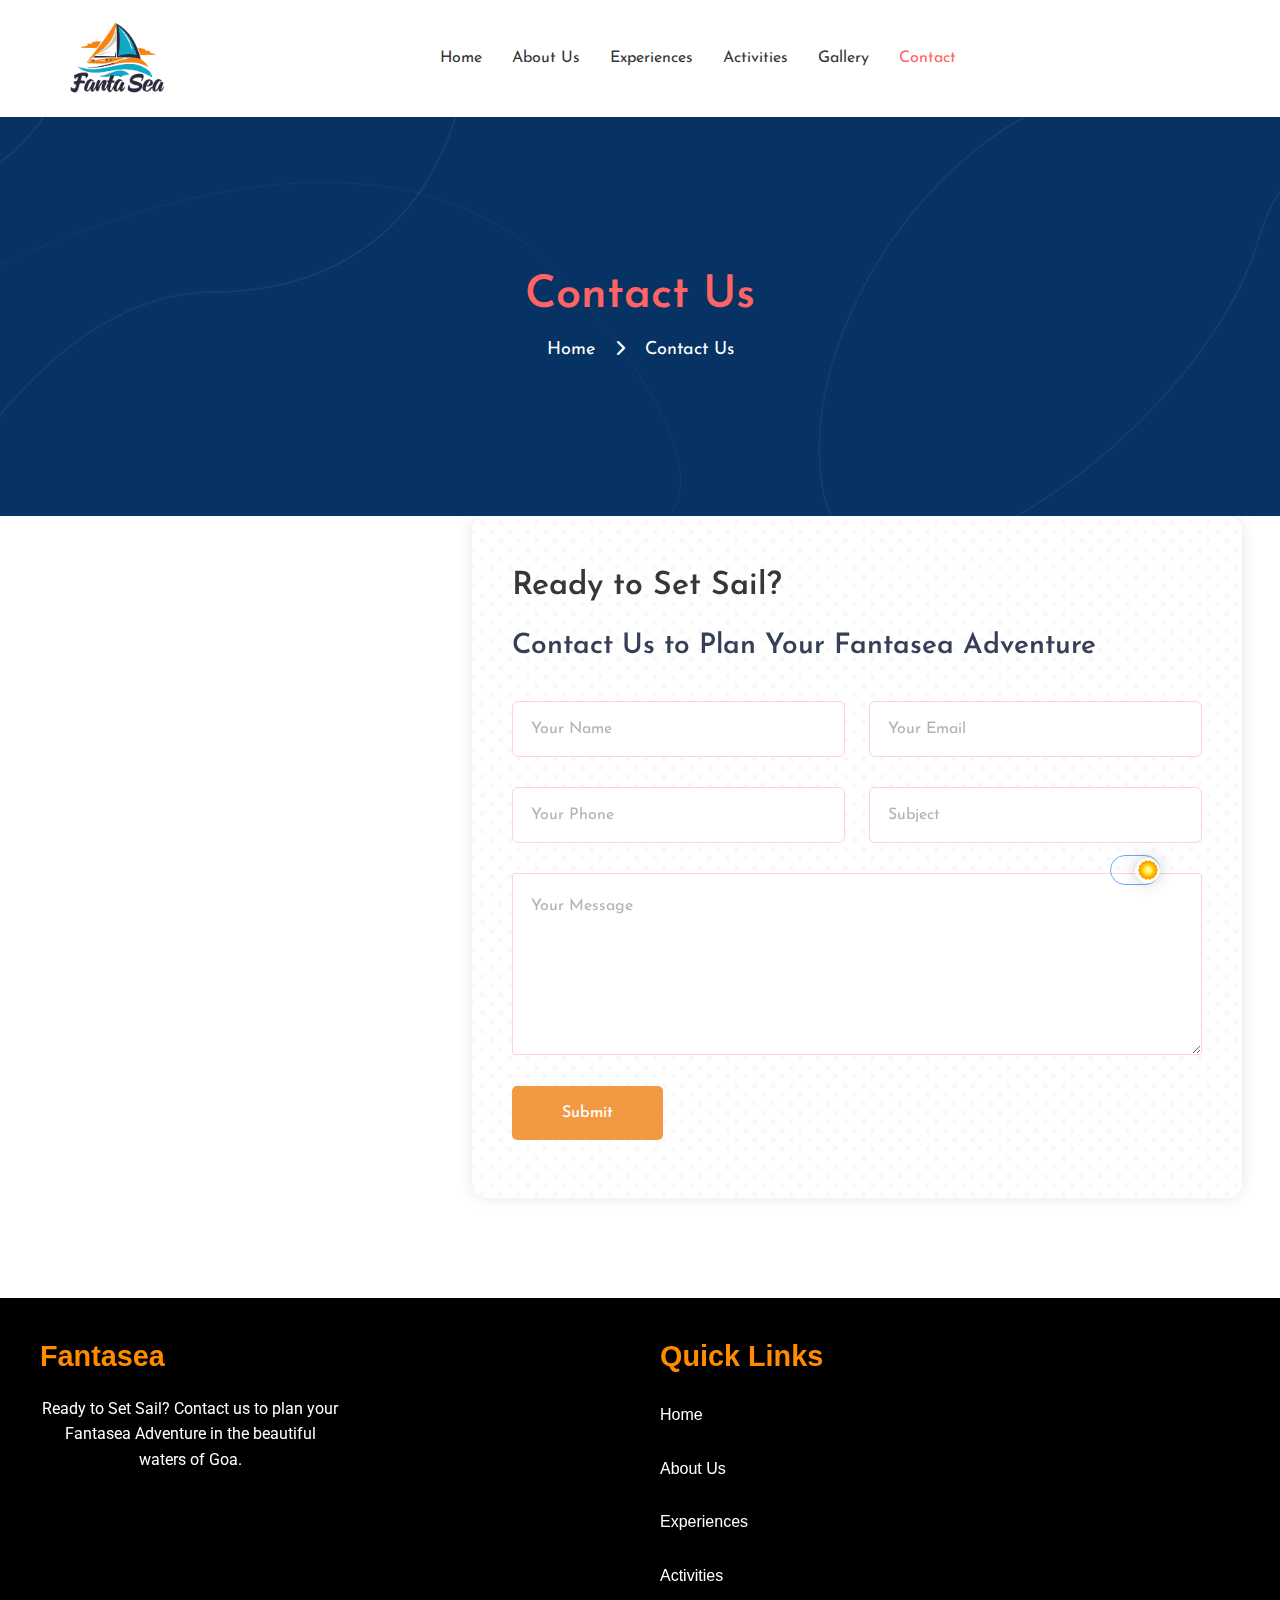
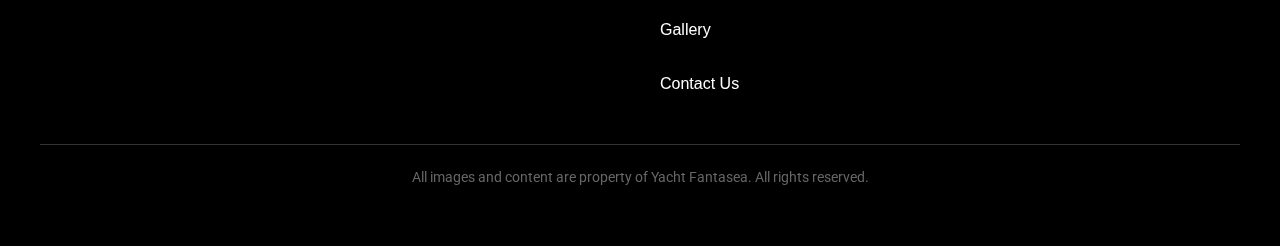
<file: contact.html>
<!DOCTYPE html>
<html lang="zxx">
    
<!-- Mirrored from templates.hibootstrap.com/dobby/default/contact.html by HTTrack Website Copier/3.x [XR&CO'2014], Sat, 11 Jan 2025 04:40:53 GMT -->

<!-- Mirrored from yatchfantasea.netlify.app/contact by HTTrack Website Copier/3.x [XR&CO'2014], Mon, 13 Jan 2025 06:31:07 GMT -->
<!-- Added by HTTrack --><meta http-equiv="content-type" content="text/html;charset=UTF-8" /><!-- /Added by HTTrack -->
<head>
        <!-- Required Meta Tags -->
        <meta charset="UTF-8">
        <meta name="viewport" content="width=device-width, initial-scale=1.0">

        <!-- Bootstrap CSS --> 
       <link rel="stylesheet" href="assets/css/bootstrap.min.css">
       <!-- Owl Carousel CSS -->
       <link rel="stylesheet" href="assets/css/owl.carousel.min.css">
       <link rel="stylesheet" href="assets/css/owl.theme.default.min.css">
        <!-- Magnific Popup CSS -->
       <link rel="stylesheet" href="assets/css/magnific-popup.css">
       <!-- Animate Min CSS -->
       <link rel="stylesheet" href="assets/css/animate.min.css">
       <!-- Flaticon CSS --> 
       <link rel="stylesheet" href="assets/fonts/flaticon.css"> 
       <!-- Nice Select CSS -->
       <link rel="stylesheet" href="assets/css/nice-select.min.css">
       <!-- Font Awesome CSS --> 
       <link rel="stylesheet" href="assets/css/fontawesome.min.css">
       <!-- Meanmenu CSS -->
       <link rel="stylesheet" href="assets/css/meanmenu.css">
       <!-- Style CSS --> 
       <link rel="stylesheet" href="assets/css/style.css">
       <!-- Responsive CSS --> 
       <link rel="stylesheet" href="assets/css/responsive.css">
       <!-- Theme Drak CSS --> 
       <link rel="stylesheet" href="assets/css/theme-dark.css">
        
        <!-- Title -->
        <title>Fantasea</title>
        
        <!-- Favicon -->
        <link rel="icon" type="image/png" href="assets/img/Fantasea%20Logo.png">
    </head>
    <body>
        <!-- Start Preloader -->
        <div class="preloader">
            <div class="preloader-wave"></div>
        </div>
        <!-- End Preloader -->

        <!-- Start Heder Area -->
        <!-- <header class="header-area top-header">
            <div class="container">
                <div class="row align-items-center justify-content-center">
                    <div class="col-lg-8">
                        <div class="header-left">
                            <ul>
                                <li>
                                    <i class="fa-solid fa-clock"></i>
                                    SAT - THU (10:00 AM - 6:00PM)
                                </li>
                                <li>
                                    <i class="fas fa-map-marker-alt"></i>
                                    28/A Street, New York, USA
                                </li>
                                <li>
                                    <a href="tel:+1123456789">
                                        <i class="fas fa-phone-alt"></i>
                                        +1 123 456 789
                                    </a>
                                </li>
                            </ul>
                        </div>
                    </div>

                    <div class="col-lg-4">
                        <div class="social-icon">
                            <ul>
                                <li>
                                    <a href="https://www.facebook.com/login/" target="_blank">
                                        <i class="fab fa-facebook-f"></i>
                                    </a>
                                </li>
                                <li>
                                    <a href="https://twitter.com/i/flow/login" target="_blank">
                                        <i class="fab fa-twitter"></i>
                                    </a>
                                </li>
                                <li>
                                    <a href="https://www.youtube.com/?gl=LK&amp;tab=r1" target="_blank">
                                        <i class="fab fa-youtube"></i>
                                    </a>
                                </li>
                                <li>
                                    <a href="https://www.instagram.com/accounts/login/?hl=en" target="_blank">
                                        <i class="fab fa-instagram"></i>
                                    </a>
                                </li>
                                <li>  
                                     <a href="https://www.google.com/" target="_blank">
                                        <i class="fab fa-google-plus-g"></i>
                                    </a>
                                </li>
                            </ul>
                        </div>
                    </div>
                </div>
            </div>
        </header> -->
        <!-- End Heder Area -->

        <!-- Start Navbar Area -->
        <div class="navbar-area">
            <!-- Menu For Mobile Device -->
            <div class="mobile-nav">
                <a class='logo' href='index.html'>
                    <img src="assets/img/Fantasea%20Logo.png" alt="Logo" style="width: 50px;">
                </a>
            </div>

            <!-- Menu For Desktop Device -->
            <div class="main-nav">
                <div class="container">
                    <nav class="navbar navbar-expand-md navbar-light ">
                        <a class='navbar-brand' href='index.html'>
                            <img src="assets/img/Fantasea%20Logo.png" alt="Logo" style="width: 100px;">
                        </a>
                        <div class="collapse navbar-collapse mean-menu" id="navbarSupportedContent">
                            <ul class="navbar-nav m-auto">
                                <li class="nav-item">
                                    <a class='nav-link' href='index.html'>
                                        Home 
                                        <i></i>
                                    </a>
                                    <!-- <ul class="dropdown-menu">
                                        <li class="nav-item">
                                            <a href="index.html" class="nav-link">
                                                Home One 
                                            </a>
                                        </li>
                                        <li class="nav-item">
                                            <a href="index-two.html" class="nav-link">
                                                Home Two
                                            </a>
                                        </li>
                                    </ul> -->
                                </li>
                                <li class="nav-item">
                                    <a href="index.html" class="nav-link">
                                        About Us
                                        <i></i>
                                    </a>
                                    <!-- <ul class="dropdown-menu">
                                        <li class="nav-item">
                                            <a href="appointments.html" class="nav-link">
                                                Book Appointments
                                            </a>
                                        </li>
                                        <li class="nav-item">
                                            <a href="instructor.html" class="nav-link">
                                                Instructor
                                            </a>
                                        </li>
                                        <li class="nav-item">
                                            <a href="courses.html" class="nav-link">
                                                Courses
                                            </a>
                                        </li>
                                        <li class="nav-item">
                                            <a href="pricing.html" class="nav-link">
                                                Pricing
                                            </a>
                                        </li>
                                        <li class="nav-item">
                                            <a href="testimonials.html" class="nav-link">
                                                Testimonials
                                            </a>
                                        </li>
                                        <li class="nav-item">
                                            <a href="terms-condition.html" class="nav-link">
                                                Terms & Conditions
                                            </a>
                                        </li>
                                        <li class="nav-item">
                                            <a href="privacy-policy.html" class="nav-link">
                                                Privacy Policy
                                            </a>
                                        </li>
                                        <li class="nav-item">
                                            <a href="404.html" class="nav-link">
                                                404 Page
                                            </a>
                                        </li>
                                        <li class="nav-item">
                                            <a href="faq.html" class="nav-link">
                                                FAQ
                                            </a>
                                        </li>
                                        <li class="nav-item">
                                            <a href="login.html" class="nav-link">
                                                Log In
                                            </a>
                                        </li>
                                        <li class="nav-item">
                                            <a href="register.html" class="nav-link">
                                                Register 
                                            </a>
                                        </li>
                                    </ul>
                                </li> -->
                                <li class="nav-item">
                                    <a href='index.html'>
                                        Experiences
                                    </a>
                                </li>
                                <!-- <li class="nav-item">
                                    <a href="#" class="nav-link">
                                        Services 
                                        <i class="fas fa-chevron-right"></i>
                                    </a>
                                    <ul class="dropdown-menu">
                                        <li class="nav-item">
                                            <a href="services.html" class="nav-link">
                                                Services 
                                            </a>
                                        </li>
                                        <li class="nav-item">
                                            <a href="service-details.html" class="nav-link">
                                                Service Details 
                                            </a>
                                        </li>
                                    </ul>
                                </li> -->
                                <li class="nav-item">
                                    <a  href='index.html'>
                                        Activities
                                    </a>
                                </li>
                                <li class="nav-item">
                                    <a href="index.html" class="nav-link">
                                        Gallery
                                        <i></i>
                                    </a>
                                    <!-- <ul class="dropdown-menu">
                                        <li class="nav-item">
                                            <a href="news.html" class="nav-link">
                                                News
                                            </a>
                                        </li>
                                        <li class="nav-item">
                                            <a href="news-details.html" class="nav-link">
                                                News Details 
                                            </a>
                                        </li>
                                    </ul> -->
                                </li>
                                <!-- <li class="nav-item">
                                    <a href="#" class="nav-link">
                                        Shop 
                                        <i class="fas fa-chevron-right"></i>
                                    </a>
                                    <ul class="dropdown-menu">
                                        <li class="nav-item">
                                            <a href="shop.html" class="nav-link">
                                                Shop
                                            </a>
                                        </li>
                                        <li class="nav-item">
                                            <a href="cart.html" class="nav-link">
                                                Cart
                                            </a>
                                        </li>
                                        <li class="nav-item">
                                            <a href="checkout.html" class="nav-link">
                                                Checkout
                                            </a>
                                        </li>
                                        <li class="nav-item">
                                            <a href="shop-details.html" class="nav-link">
                                                Shop Details
                                            </a>
                                        </li>
                                    </ul>
                                </li> -->
                                <li class="nav-item">
                                    <a class='nav-link active' href='contact.html'>
                                        Contact
                                    </a>
                                </li>
                            </ul>

                            <!-- <div class="other-side">
                                <div class="search-area">
                                    <div class="other-option">
                                        <div class="search-item">
                                            <a href="#" class="search-btn">
                                                <i class="flaticon-magnifying-glass"></i>
                                            </a>
                                            <i class="close-btn fas fa-times"></i>
                                            <div class="search-overlay search-popup">
                                                <div class="search-box">
                                                    <form class="search-form">
                                                        <input class="search-input" name="search" placeholder="Search" type="text">
                                                        <button class="search-button" type="submit">
                                                            <i class="flaticon-magnifying-glass"></i>
                                                        </button>
                                                    </form>
                                                </div>
                                            </div>
                                        </div>
                                    </div>
                                </div>
                                <div class="search-text">
                                    Search
                                </div>

                                <div class="cart-area">
                                    <a class="cart-icon" href="cart.html">
                                        <i class="flaticon-shopping-cart"></i>
                                        <p>Cart <span>(2)</span></p>
                                    </a>
                                </div>
                            </div> -->
                        </div>
                    </nav>
                </div>
            </div>
        </div>
        <!-- End Navbar Area -->
        
        <!-- Inner Banner -->
        <div class="inner-banner bg-shape2 bg-color2">
            <div class="d-table">
                <div class="d-table-cell">
                    <div class="conatiner">
                        <div class="inner-title text-center">
                            <h3>Contact Us</h3>
                            <ul>
                                <li>
                                    <a href='index.html'>Home</a>
                                </li>
                                <li>
                                    <i class="fas fa-chevron-right"></i>
                                </li>
                                <li>
                                    Contact Us
                                </li>
                            </ul>
                        </div>
                    </div>
                </div>
            </div>
        </div>
        <!-- Inner Banner End -->
        
        <!-- Contact Area -->
        <!-- <div class="contact-area pt-100 pb-70">
            <div class="container">
                <div class="contact-title text-center mb-50">
                    <h2>
                        Our Institute is Available From 9:00 AM to 10:00 PM (Sunday - Thursday) 
                        and Contact is Available 24/7
                    </h2>
                </div>
                <div class="row justify-content-center">
                    <div class="col-lg-4 col-md-6">
                        <div class="contact-item">
                            <div class="icon-contact text-center"><i class="far fa-clock"></i></div>
                            <h3>Sun - Thu : 9:00 AM - 10:00 PM</h3>
                        </div>
                    </div>
                    <div class="col-lg-4 col-md-6">
                        <div class="contact-item">
                            <div class="icon-contact text-center"><i class="fas fa-map-marker-alt"></i></div>
                            <h3>28/A Street, New York City, USA</h3>
                        </div>
                    </div>
                    <div class="col-lg-4 col-md-6  ">
                        <div class="contact-item text-center">
                            <div class="icon-contact"><i class="flaticon-telephone"></i></div>
                            <h3>
                                <a href="tel:+1123456789">
                                    +1 123 456 789
                                </a>
                            </h3>
                        </div>
                    </div>
                </div>
            </div>
        </div> -->
        <!-- Contact Area End -->
        
        <!-- Contact Form -->
        <div class="contact-form pb-70">
            <div class="container-fluid">
                <div class="row align-items-center justify-content-center">
                    <div class="col-lg-6 p-0">
                        <div class="contact-img">
                            <iframe
                                src="https://www.google.com/maps/embed?pb=!1m18!1m12!1m3!1d3842.2064227970845!2d73.75009487512679!3d15.633992484984164!2m3!1f0!2f0!3f0!3m2!1i1024!2i768!4f13.1!3m3!1m2!1s0x3bbfeb0057baa55f%3A0x4d4f69e4f98f017d!2sFantasea%20Cruises%20Goa%20(Kayaking%2FCruising%2FWaterSports)!5e0!3m2!1sen!2sin!4v1736820923486!5m2!1sen!2sin"
                                width="100%" height="450" style="border:0;" allowfullscreen="" loading="lazy">
                            </iframe>
                        </div>
                    </div>
                    <div class="col-lg-6">
                        <div class="form-area">
                            <div class="form-section">
                                <h2>Ready to Set Sail?</h2>
                                <h3>Contact Us to Plan Your Fantasea Adventure</h3>
                                <br>
                                <form id="contactForm">
                                    <div class="row justify-content-center">
                                        <div class="col-lg-6 col-sm-6">
                                            <div class="form-group">
                                                <input type="text" name="name" id="name" class="form-control" required data-error="Please enter your name" placeholder="Your Name">
                                                <div class="help-block with-errors"></div>
                                            </div>
                                        </div>
            
                                        <div class="col-lg-6 col-sm-6">
                                            <div class="form-group">
                                                <input type="email" name="email" id="email" class="form-control " required data-error="Please enter your email" placeholder="Your Email">
                                                <div class="help-block with-errors"></div>
                                            </div>
                                        </div>

                                        <div class="col-lg-6 col-sm-6">
                                            <div class="form-group">
                                                <input type="text" name="phone_number" id="phone_number" required data-error="Please enter your number" class="form-control" placeholder="Your Phone">
                                                <div class="help-block with-errors"></div>
                                            </div>
                                        </div>
                                        <div class="col-lg-6 col-sm-6">
                                            <div class="form-group">
                                                <input type="text" name="msg_subject" id="msg_subject" class="form-control" required data-error="Please enter your subject" placeholder="Subject">
                                                <div class="help-block with-errors"></div>
                                            </div>
                                        </div>
            
                                        <div class="col-lg-12 col-md-12">
                                            <div class="form-group">
                                                <textarea name="message" class="form-message textarea-hight" id="message" cols="30" rows="5" required data-error="Write your message" placeholder="Your Message"></textarea>
                                                <div class="help-block with-errors"></div>
                                            </div>
                                        </div>
            
                                        <div class="col-lg-12 col-md-12">
                                            <button type="submit" class="default-btn1 btn-two">
                                                Submit
                                            </button>
                                            <div id="msgSubmit" class="h3 text-center hidden"></div>
                                            <div class="clearfix"></div>
                                        </div>
                                    </div>
                                </form>
                            </div>
                        </div>
                    </div>
                </div>
            </div>
        </div>
        <!-- Contact Form End -->
        
        <!-- Footer Area -->
        <footer style="background-color: #000000; color: #fff; padding: 40px 20px; font-family: 'Arial', sans-serif;">
            <div style="max-width: 1200px; margin: 0 auto;">
                <!-- Top Section with Three Columns -->
                <div
                    style="display: grid; grid-template-columns: repeat(auto-fit, minmax(300px, 1fr)); gap: 40px; justify-content: space-between;">
                    <!-- Company Info & Map Section -->
                    <div>
                        <h2 style="color: #ff8c00; font-size: 1.8em; margin-bottom: 20px;">Fantasea</h2>
                        <p style="color: #fff; line-height: 1.6; margin-bottom: 20px; text-align: center; max-width: 300px;">
                            Ready to Set Sail? Contact us to plan your Fantasea Adventure in the beautiful waters of Goa.
                        </p>
                        <!-- Map Container -->
                        <div
                            style="width: 100%; max-width: 300px; height: 200px; border-radius: 8px; overflow: hidden; margin-top: 20px;">
                            <iframe
                                src="https://www.google.com/maps/embed?pb=!1m18!1m12!1m3!1d492485.6324559797!2d73.73711277070035!3d15.347038036549634!2m3!1f0!2f0!3f0!3m2!1i1024!2i768!4f13.1!3m3!1m2!1s0x3bbfba106336b741%3A0xeaf887ff62f34092!2sGoa!5e0!3m2!1sen!2sin!4v1704918000000!5m2!1sen!2sin"
                                width="100%" height="100%" style="border: 0;" allowfullscreen="" loading="lazy">
                            </iframe>
                        </div>
                    </div>
        
                    <!-- Quick Links Section -->
                    <div>
                        <h2 style="color: #ff8c00; font-size: 1.8em; margin-bottom: 20px;">Quick Links</h2>
                        <nav style="display: flex; flex-direction: column; gap: 15px;">
                            <a href="#"
                                style="color: #fff; text-decoration: none; transition: color 0.3s; padding: 5px 0;">Home</a>
                            <a href="#"
                                style="color: #fff; text-decoration: none; transition: color 0.3s; padding: 5px 0;">About Us</a>
                            <a href="#"
                                style="color: #fff; text-decoration: none; transition: color 0.3s; padding: 5px 0;">Experiences</a>
                            <a href="#"
                                style="color: #fff; text-decoration: none; transition: color 0.3s; padding: 5px 0;">Activities</a>
                            <a href="#"
                                style="color: #fff; text-decoration: none; transition: color 0.3s; padding: 5px 0;">Gallery</a>
                            <a href="#"
                                style="color: #fff; text-decoration: none; transition: color 0.3s; padding: 5px 0;">Contact
                                Us</a>
                        </nav>
                    </div>
        
                    <!-- Contact Section -->
                    <!-- <div>
                        <h2 style="color: #ff8c00; font-size: 1.8em; margin-bottom: 20px; text-align: center;">Contact Us</h2>
                        <div style="display: flex; flex-direction: column; gap: 20px; align-items: center;"></div>
                            <a href="tel:+919972102106"
                                style="color: #fff; text-decoration: none; display: flex; align-items: center; gap: 10px;">
                                <span style="color: #ff8c00; width: 24px; display: inline-block;">📞</span>
                                <span>+91 99721 02106</span>
                            </a>
                            <a href="https://wa.me/919972102106"
                                style="color: #fff; text-decoration: none; display: flex; align-items: center; gap: 10px;">
                                <span style="color: #ff8c00; width: 24px; display: inline-block;">💬</span>
                                <span>WhatsApp</span>
                            </a>
                            <a href="mailto:[Insert Email]"
                                style="color: #fff; text-decoration: none; display: flex; align-items: center; gap: 10px;">
                                <span style="color: #ff8c00; width: 24px; display: inline-block;">✉️</span>
                                <span>[Insert Email]</span>
                            </a>
                        </div>
                    </div> -->
                </div>
        
                <!-- Bottom Copyright Section -->
                <div style="border-top: 1px solid #333; margin-top: 40px; padding-top: 20px; text-align: center;">
                    <p style="color: #666; font-size: 0.9em;">All images and content are property of Yacht Fantasea. All rights
                        reserved.</p>
                </div>
            </div>
        </footer>

        
      <!-- Jquery Min JS -->
        <script data-cfasync="false" src="cdn-cgi/scripts/5c5dd728/cloudflare-static/email-decode.min.html"></script><script src="assets/js/jquery.min.js"></script>
        <!-- Bootstrap Bundle Min JS -->
        <script src="assets/js/bootstrap.bundle.min.js"></script>
        <!-- Owl Carousel JS -->
        <script src="assets/js/owl.carousel.min.js"></script>
        <!-- Magnific Popup JS -->
        <script src="assets/js/jquery.magnific-popup.min.js"></script>
        <!-- Meanmenu JS -->
        <script src="assets/js/meanmenu.js"></script>
        <!-- Nice Select JS -->
        <script src="assets/js/jquery.nice-select.min.js"></script>
        <!-- Wow JS -->
        <script src="assets/js/wow.min.js"></script>
        <!-- Ajaxchimp Min JS -->
        <script src="assets/js/jquery.ajaxchimp.min.js"></script>
        <!-- Form Validator Min JS -->
        <script src="assets/js/form-validator.min.js"></script>
        <!-- Contact Form JS -->
        <script src="assets/js/contact-form-script.js"></script>
        <!-- Custom JS -->
        <script src="assets/js/custom.js"></script>
        
    </body>

<!-- Mirrored from templates.hibootstrap.com/dobby/default/contact.html by HTTrack Website Copier/3.x [XR&CO'2014], Sat, 11 Jan 2025 04:40:55 GMT -->

<!-- Mirrored from yatchfantasea.netlify.app/contact by HTTrack Website Copier/3.x [XR&CO'2014], Mon, 13 Jan 2025 06:31:07 GMT -->
</html>
</file>
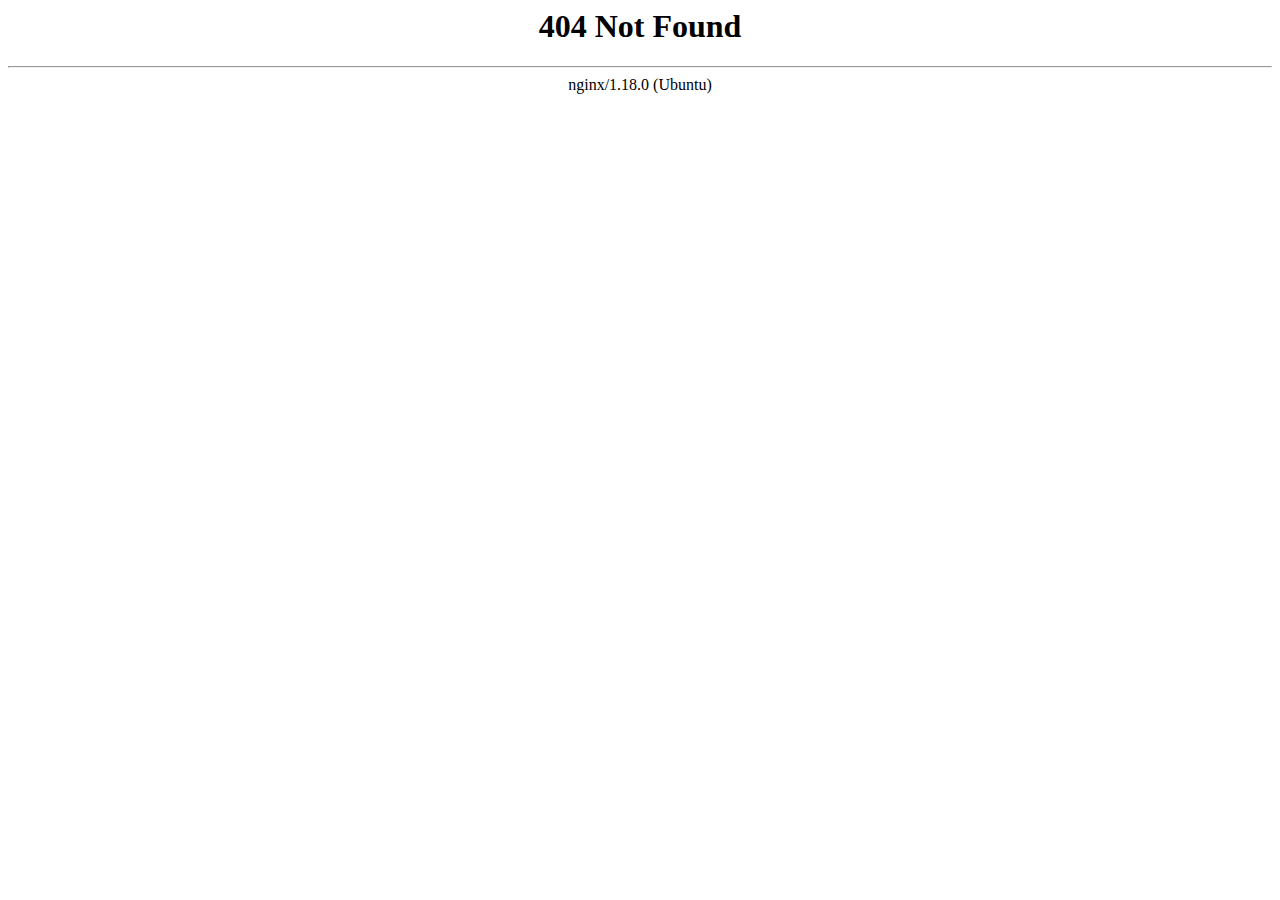
<file: assets/css/owl.video.play.html>
<html>

<!-- Mirrored from yatchfantasea.netlify.app/assets/css/owl.video.play.html by HTTrack Website Copier/3.x [XR&CO'2014], Mon, 13 Jan 2025 06:31:20 GMT -->
<!-- Added by HTTrack --><meta http-equiv="content-type" content="text/html;charset=UTF-8" /><!-- /Added by HTTrack -->
<head><title>404 Not Found</title></head>
<body>
<center><h1>404 Not Found</h1></center>
<hr><center>nginx/1.18.0 (Ubuntu)</center>
</body>

<!-- Mirrored from yatchfantasea.netlify.app/assets/css/owl.video.play.html by HTTrack Website Copier/3.x [XR&CO'2014], Mon, 13 Jan 2025 06:31:20 GMT -->
</html>
</file>
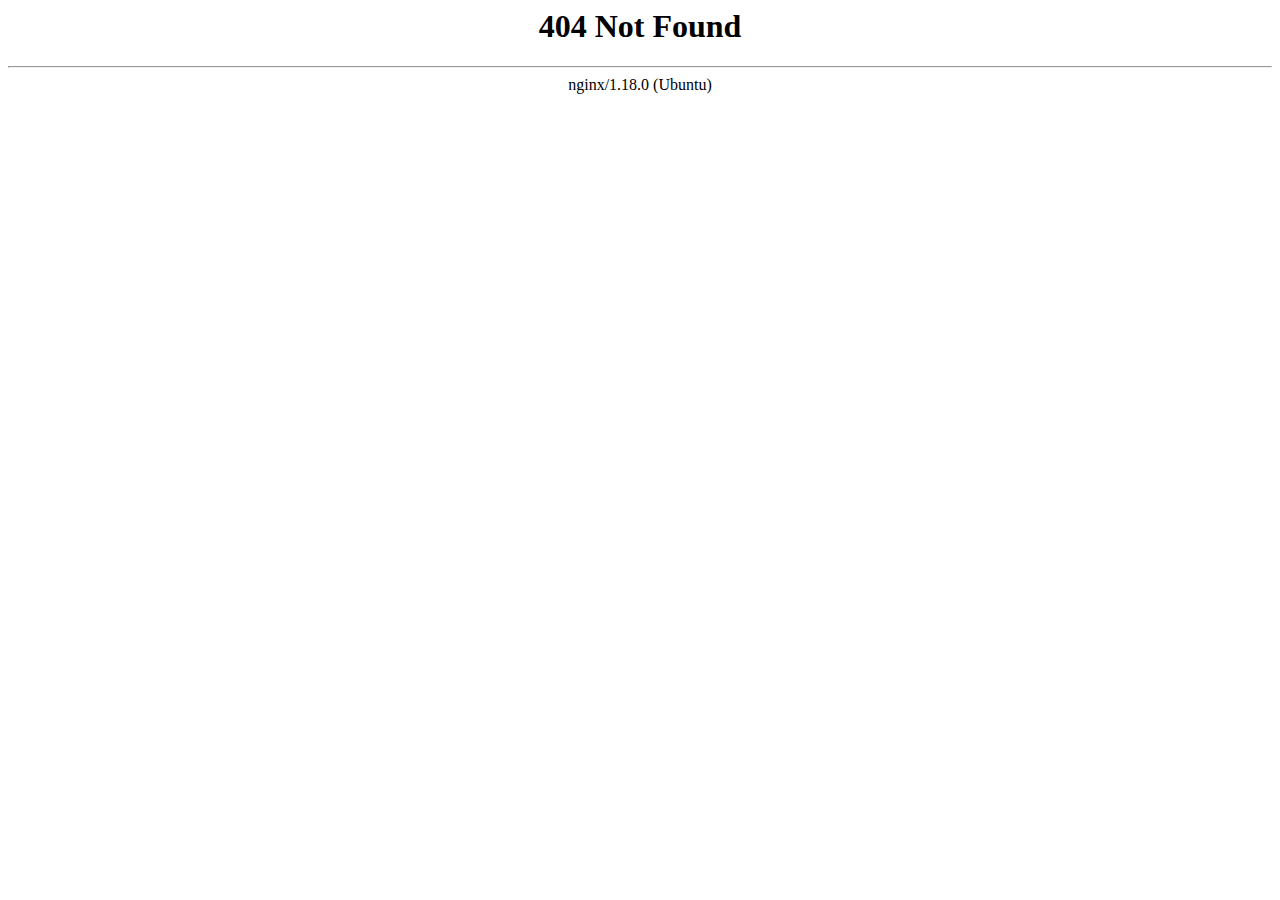
<file: assets/fonts/flaticon.html>
<html>

<!-- Mirrored from yatchfantasea.netlify.app/assets/fonts/flaticon by HTTrack Website Copier/3.x [XR&CO'2014], Mon, 13 Jan 2025 06:31:20 GMT -->
<!-- Added by HTTrack --><meta http-equiv="content-type" content="text/html;charset=UTF-8" /><!-- /Added by HTTrack -->
<head><title>404 Not Found</title></head>
<body>
<center><h1>404 Not Found</h1></center>
<hr><center>nginx/1.18.0 (Ubuntu)</center>
</body>

<!-- Mirrored from yatchfantasea.netlify.app/assets/fonts/flaticon by HTTrack Website Copier/3.x [XR&CO'2014], Mon, 13 Jan 2025 06:31:20 GMT -->
</html>
</file>
<file: assets/fonts/flaticon.css>
/*
  	Flaticon icon font: Flaticon
  	Creation date: 06/05/2020 15:26
  	*/

@font-face {
  font-family: "Flaticon";
  src: url("Flaticon.eot");
  src: url("Flaticond41dd41d.eot?#iefix") format("embedded-opentype"),
       url("Flaticon.woff2") format("woff2"),
       url("Flaticon.woff") format("woff"),
       url("Flaticon.ttf") format("truetype"),
       url("flaticon.html#Flaticon") format("svg");
  font-weight: normal;
  font-style: normal;
}

@media screen and (-webkit-min-device-pixel-ratio:0) {
  @font-face {
    font-family: "Flaticon";
    src: url("flaticon.html#Flaticon") format("svg");
  }
}

[class^="flaticon-"]:before, [class*=" flaticon-"]:before,
[class^="flaticon-"]:after, [class*=" flaticon-"]:after {   
  font-family: Flaticon;
font-style: normal;
}

.flaticon-waves:before { content: "\f100"; }
.flaticon-play-button:before { content: "\f101"; }
.flaticon-swimming:before { content: "\f102"; }
.flaticon-teacher:before { content: "\f103"; }
.flaticon-flipper:before { content: "\f104"; }
.flaticon-left-arrow:before { content: "\f105"; }
.flaticon-next:before { content: "\f106"; }
.flaticon-diver:before { content: "\f107"; }
.flaticon-plus:before { content: "\f108"; }
.flaticon-left-arrow-1:before { content: "\f109"; }
.flaticon-magnifying-glass:before { content: "\f10a"; }
.flaticon-right-arrow:before { content: "\f10b"; }
.flaticon-shopping-cart:before { content: "\f10c"; }
.flaticon-menu:before { content: "\f10d"; }
.flaticon-telephone:before { content: "\f10e"; }
.flaticon-oxigen:before { content: "\f10f"; }
.flaticon-swimmer:before { content: "\f110"; }
.flaticon-dive:before { content: "\f111"; }
</file>
<file: assets/css/meanmenu.css>
a.meanmenu-reveal {
	display: none;
}
/* when under viewport size, .mean-container is added to body */

.mean-container .mean-bar {
	float: left;
	width: 100%;
	position: absolute;
	background: transparent;
	padding: 20px 0 0;
	z-index: 999;
	border-bottom: 1px solid rgba(0, 0, 0, 0.03);
	height: 55px;
}
.mean-container a.meanmenu-reveal {
	width: 35px;
	height: 30px;
	padding: 12px 15px 0 0;
	position: absolute;
	right: 0;
	cursor: pointer;
	color: #ffffff;
	text-decoration: none;
	font-size: 20px;
	text-indent: -9999em;
	line-height: 22px;
	font-size: 1px;
	display: block;
	font-weight: 700;
}
.mean-container a.meanmenu-reveal span {
	display: block;
	background: #ffffff;
	height: 4px;
    top: 8px;
    border-radius: 3px;
	position: relative;
	margin-top: -8px;
}
.mean-container .mean-nav {
	float: left;
	width: 100%;
	background: #ffffff;
	margin-top: 55px;
}
.mean-container .mean-nav ul {
	padding: 0;
	margin: 0;
	width: 100%;
	border: none;
	list-style-type: none;
}
.mean-container .mean-nav ul li {
	position: relative;
	float: left;
	width: 100%;
}
.mean-container .mean-nav ul li a {
	display: block;
	float: left;
	width: 90%;
	padding: 1em 5%;
	margin: 0;
	text-align: left;
	color: #677294;
	border-top: 1px solid #DBEEFD;
	text-decoration: none;
}
.mean-container .mean-nav ul li a.active {
	color: #000000;
}
.mean-container .mean-nav ul li li a {
	width: 80%;
	padding: 1em 10%;
	color: #677294;
	border-top: 1px solid #DBEEFD;
	opacity: 1;
	filter: alpha(opacity=75);
	text-shadow: none !important;
	visibility: visible;
	text-transform: none;
	font-size: 16px;
}
.mean-container .mean-nav ul li.mean-last a {
	border-bottom: none;
	margin-bottom: 0;
}
.mean-container .mean-nav ul li li li a {
	width: 70%;
	padding: 1em 15%;
}
.mean-container .mean-nav ul li li li li a {
	width: 60%;
	padding: 1em 20%;
}
.mean-container .mean-nav ul li li li li li a {
	width: 50%;
	padding: 1em 25%;
}
.mean-container .mean-nav ul li a:hover {
	background: #252525;
	background: rgba(255,255,255,0.1);
}
.mean-container .mean-nav ul li a.mean-expand {
	margin-top: -5px;
	width: 100%;
	height: 24px;
	padding: 12px !important;
	text-align: right ;
	position: absolute;
	right: 0;
	top: 0;
	z-index: 2;
	font-weight: 700;
	background: transparent;
	border: none !important;
}
.mean-container .mean-push {
	float: left;
	width: 100%;
	padding: 0;
	margin: 0;
	clear: both;
}
.mean-nav .wrapper {
	width: 100%;
	padding: 0;
	margin: 0;
}
/* Fix for box sizing on Foundation Framework etc. */
.mean-container .mean-bar, .mean-container .mean-bar * {
	-webkit-box-sizing: content-box;
	-moz-box-sizing: content-box;
	box-sizing: content-box;
}
.mean-remove {
	display: none !important;
}
.mobile-nav {
    display: none;
}
.mobile-nav.mean-container .mean-nav ul li a.active {
    color: #ff6464;
}
.main-nav {
    background: #000;
    position: inherit;
    top: 0;
    left: 0;
    padding-top: 15px;
    padding-bottom: 15px;
    width: 100%;
    z-index: 999;
    height: auto;
}
.mean-nav .dropdown-toggle::after {
	display: none;
}

.main-nav nav ul {
    padding: 0;
    margin: 0;
    list-style-type: none;
}
.main-nav nav .navbar-nav .nav-item {
    position: relative;
    padding: 15px 0;
}
.main-nav nav .navbar-nav .nav-item a {
    font-weight: 500;
    font-size: 16px;
    text-transform: capitalize;
    color: #ffffff;
    padding-left: 0;
    padding-right: 0;
    padding-top: 0;
    padding-bottom: 0;
    margin-left: 15px;
    margin-right: 15px;
}
.main-nav nav .navbar-nav .nav-item a:hover, 
.main-nav nav .navbar-nav .nav-item a:focus, 
.main-nav nav .navbar-nav .nav-item a.active {
    color: #ff6464;
}
.main-nav nav .navbar-nav .nav-item:hover a {
    color: #ff6464;
}
.main-nav nav .navbar-nav .nav-item .dropdown-menu {
    -webkit-box-shadow: 0 0 30px 0 rgba(0, 0, 0, 0.05);
            box-shadow: 0 0 30px 0 rgba(0, 0, 0, 0.05);
    background: #0d1028;
    position: absolute;
    top: 80px;
    left: 0;
    width: 250px;
    z-index: 99;
    display: block;
    padding-top: 20px;
    padding-left: 5px;
    padding-right: 5px;
    padding-bottom: 20px;
    opacity: 0;
    visibility: hidden;
    -webkit-transition: all 0.3s ease-in-out;
    transition: all 0.3s ease-in-out;
}
.main-nav nav .navbar-nav .nav-item .dropdown-menu li {
    position: relative;
    padding: 0;
}
.main-nav nav .navbar-nav .nav-item .dropdown-menu li a {
    font-size: 15px;
    font-weight: 500;
    text-transform: capitalize;
    padding: 9px 15px;
    margin: 0;
    display: block;
    color: #ffffff;
}
.main-nav nav .navbar-nav .nav-item .dropdown-menu li a:hover, 
.main-nav nav .navbar-nav .nav-item .dropdown-menu li a:focus, 
.main-nav nav .navbar-nav .nav-item .dropdown-menu li a.active {
    color: #ff6464;
}
.main-nav nav .navbar-nav .nav-item .dropdown-menu li .dropdown-menu {
    position: absolute;
    left: -100%;
    top: 0;
    opacity: 0 !important;
    visibility: hidden !important;
}
.main-nav nav .navbar-nav .nav-item .dropdown-menu li:hover .dropdown-menu {
    opacity: 1 !important;
    visibility: visible !important;
    top: -20px !important;
}
.main-nav nav .navbar-nav .nav-item .dropdown-menu li .dropdown-menu li .dropdown-menu {
    position: absolute;
    left: -100%;
    top: 0;
    opacity: 0 !important;
    visibility: hidden !important;
}
.main-nav nav .navbar-nav .nav-item .dropdown-menu li:hover .dropdown-menu li:hover .dropdown-menu {
    opacity: 1 !important;
    visibility: visible !important;
    top: -20px !important;
}
.main-nav nav .navbar-nav .nav-item .dropdown-menu li .dropdown-menu li a {
    color: #ffffff;
    text-transform: capitalize;
}
.main-nav nav .navbar-nav .nav-item .dropdown-menu li .dropdown-menu li a:hover, 
.main-nav nav .navbar-nav .nav-item .dropdown-menu li .dropdown-menu li a:focus, 
.main-nav nav .navbar-nav .nav-item .dropdown-menu li .dropdown-menu li a.active {
    color: #ff6464;
}
.main-nav nav .navbar-nav .nav-item .dropdown-menu li:hover a {
    color: #ff6464;
}
.main-nav nav .navbar-nav .nav-item:hover ul {
    opacity: 1;
    visibility: visible;
    top: 100%;
}
.main-nav nav .navbar-nav .nav-item:last-child .dropdown-menu {
    left: auto;
    right: 0;
}
</file>
<file: assets/css/style.css>
/*
@File: Dobby HTML Template

* This file contains the styling for the actual template, this
is the file you need to edit to change the look of the
template.

This files table contents are outlined below>>>>>

*******************************************
*******************************************
** - Default Btn Style 
** - Section Title Style  
** - Preloader Area Style
** - Back To Top Button 
** - Home Page One 
** - Header Area Style
** - Navbar Area Style
** - Home Slider Style
** - Brand Area Style
** - About Section Style
** - Apply Area Style
** - Course Section Style
** - Product Area Style
** - Gallery Section Style
** - Trainers Section Style
** - News Area Style
** - Footer Area Style
** - Home Page Two
** - Nav Top CSS Style
** - Banner Area Style
** - About Another Style
** - Visit Btn Style
** - Apply Another Style
** - Course Item  Style
** - Testimonial Area Style
** - Inner Banner Style
** - Contact Page Style
** - Widget Search Style
** - Pagination Area Style
** - Faq Page CSS Style
** - Shop Details page Style
** - Cart Page Style
** - Checkout Page Style
** - Instructor Page Style
** - Testominal Page Style
** - Book Form Style
** - Form Sing Style
** - Login form Style
** - Register Form Style
** - 404 Error Page Style
** - Gallery Page Style
** - Courses Page Style
** - Pricing Page Style

*******************************************
/*

/*================================================
Default CSS
=================================================*/
@import url("https://fonts.googleapis.com/css?family=Roboto:300,300i,400,400i,500,500i,700,700i,900,900i&amp;display=swap");
@import url("https://fonts.googleapis.com/css?family=Josefin+Sans:400,500,600,700&amp;display=swap");
body {
  font-size: 16px;
  line-height: 1.8;
  font-family: "Josefin Sans", sans-serif;
  color: #373e58;
}

a {
  display: inline-block;
  transition: all 0.5s;
  text-decoration: none;
}
a:hover, a:focus {
  text-decoration: none;
}

button {
  margin: 0;
  padding: 0;
  outline: 0;
}
button:focus {
  outline: 0;
}

h1, h2, h3, h4, h5, h6 {
  color: #373e58;
  font-weight: 600;
  line-height: 1.3;
}

p {
  font-family: "Roboto", sans-serif;
  color: #565e7c;
  font-weight: 400;
}

.d-table {
  width: 100%;
  height: 100%;
}

.d-table-cell {
  display: table-cell;
  vertical-align: middle;
}

img {
  max-width: 100%;
}

.ptb-100 {
  padding-top: 100px;
  padding-bottom: 100px;
}

.pt-100 {
  padding-top: 100px;
}

.pt-94 {
  padding-top: 94px;
}

.pt-70 {
  padding-top: 70px;
}

.pb-70 {
  padding-bottom: 70px;
}

.pt-50 {
  padding-top: 50px;
}

.pt-60 {
  padding-top: 60px;
}

.pt-40 {
  padding-top: 40px;
}

.ml-50 {
  margin-left: 50px;
}

.mb-50 {
  margin-bottom: 50px;
}

.mb-30 {
  margin-bottom: 30px;
}

.ml-20 {
  margin-left: 20px;
}

.color-white {
  color: #fff;
}

.box-shadow {
  box-shadow: 0 0 16px rgba(0, 0, 0, 0.1);
}

.border-radius {
  border-radius: 50px !important;
}

.border-radius-5 {
  border-radius: 5px;
}

.border-radius-10 {
  border-radius: 10px;
}

.border-radius-top {
  border-radius: 15px 15px 0 0;
}

.border-bottom {
  border-bottom: 1px solid rgba(224, 220, 220, 0.4) !important;
}

/*================================
Default Btn Style 
===================================*/
.default-btn1 {
  color: #fff;
  font-size: 18px;
  text-align: center;
  background-color: #f29a42;
  padding: 14px 30px 10px 30px;
  font-weight: 500;
  border: none;
  border-radius: 5px;
  position: relative;
  z-index: 1;
}
.default-btn1::before {
  content: "";
  position: absolute;
  z-index: -1;
  width: 100%;
  height: 0;
  top: 0;
  left: 0;
  right: 0;
  background-color: #64acff;
  transition: 0.7s;
}
.default-btn1:hover::before {
  height: 100%;
  border-radius: 5px;
}
.default-btn1:hover {
  color: #fff;
}

.default-btn2 {
  color: #fff;
  text-align: center;
  font-size: 18px;
  background-color: #64acff;
  padding: 14px 40px 10px 40px;
  font-weight: 500;
  border-radius: 5px;
  position: relative;
  z-index: 1;
}
.default-btn2::before {
  content: "";
  position: absolute;
  z-index: -1;
  width: 100%;
  height: 0;
  top: 0;
  left: 0;
  right: 0;
  background-color: #ff6464;
  transition: 0.7s;
}
.default-btn2:hover::before {
  height: 100%;
  border-radius: 5px;
}
.default-btn2:hover {
  color: #fff;
}

.default-btn3 {
  color: #fff;
  font-size: 18px;
  text-align: center;
  background-color: #ff6464;
  padding: 12px 30px 7px 30px;
  font-weight: 500;
  border-radius: 50px;
  transition: 0.7s;
}
.default-btn3:hover {
  background-color: #64acff;
  color: #fff;
}

.default-btn4 {
  color: #fff;
  font-size: 18px;
  text-align: center;
  background-color: #64acff;
  padding: 12px 30px 7px 30px;
  font-weight: 500;
  border-radius: 50px;
  transition: 0.7s;
}
.default-btn4:hover {
  background-color: #ff6464;
  color: #fff;
}

/*================================
Default Btn Style End
===================================*/
/*================================
Section Title Style 
===================================*/
.section-title span {
  font-size: 17px;
  color: #ff6464;
  font-weight: 600;
  line-height: 0;
}
.section-title h2 {
  font-size: 35px;
  margin-top: 2px;
}
.section-title p {
  max-width: 560px;
  margin: auto;
}

/*================================
Section Title Style End
===================================*/
/*=================================
 Preloader
===================================*/
.preloader {
  position: fixed;
  top: 0;
  right: 0;
  bottom: 0;
  left: 0;
  z-index: 999999;
  display: block;
  background: #64acff;
}

.preloader-wave {
  position: absolute;
  top: 50%;
  left: 50%;
  width: 60px;
  height: 60px;
  border-radius: 50%;
  margin: -30px 0 0 -30px;
}
.preloader-wave::before {
  position: absolute;
  content: "";
  width: 60px;
  height: 60px;
  top: 0;
  right: 0;
  left: 0;
  border-radius: 50%;
  background-color: #fff;
  animation: wave-circle 1.6s linear infinite;
}
.preloader-wave::after {
  content: "";
  width: 60px;
  height: 60px;
  border-radius: 50%;
  position: absolute;
  display: inline-block;
  background-color: transparent;
  opacity: 1;
  border: 2px solid #fff;
  animation: scale 1.9s linear infinite;
}

.preloader-wave:after {
  animation-delay: -0.3s;
  -webkit-animation-delay: -0.3s;
}

/*==================================
 Preloader End
====================================*/
/*==================================
Back To Top Button 
=====================================*/
#toTop {
  position: fixed;
  bottom: 20px;
  right: 20px;
  cursor: pointer;
  display: none;
  z-index: 99;
}

.top-btn {
  background-color: #373e58;
  color: #fff;
  width: 40px;
  height: 40px;
  font-size: 18px;
  display: inline-block;
  text-align: center;
  line-height: 40px;
  transition: 0.9s;
  -webkit-transition: 0.9s;
}
.top-btn:hover {
  background: #ff6464;
  color: #fff;
  animation: none;
}
.top-btn i {
  animation: movebounce 3s linear infinite;
}

/*==============================
Back To Top Button 
=================================*/
/*===============================
Default CSS End
==================================*/
/*================================
Home Page One Style 
==================================*/
/*================================
Header Area Style
===================================*/
.top-header {
  padding: 12px 0;
  background-color: #fff;
  border-bottom: 1px solid #e1e1e1;
}
.top-header .header-left ul {
  list-style: none;
  padding: 0;
  margin: 0;
}
.top-header .header-left ul li {
  display: inline-block;
  font-size: 14px;
  color: #373737;
  margin-right: 40px;
  position: relative;
}
.top-header .header-left ul li::before {
  position: absolute;
  content: "";
  width: 1px;
  background: #64acff;
  height: 85%;
  left: -23px;
  top: 0;
}
.top-header .header-left ul li:first-child::before {
  display: none;
}
.top-header .header-left ul li i {
  font-size: 16px;
  margin-right: 5px;
}
.top-header .header-left ul li a {
  color: #373737;
}
.top-header .header-left ul li a:hover {
  color: #ff6464;
}
.top-header .social-icon {
  float: right;
}
.top-header .social-icon ul {
  list-style: none;
  padding: 0;
  margin: 0;
}
.top-header .social-icon ul li {
  display: inline-block;
  margin-left: 16px;
}
.top-header .social-icon ul li a {
  color: #373737;
  font-weight: 500;
}
.top-header .social-icon ul li a.active, .top-header .social-icon ul li a:hover {
  color: #ff6464;
}

/*================================
Header Area Style End
===================================*/
/*=================================
Navbar Area
====================================*/
.navbar-area {
  background-color: #fff;
}

.navbar-light {
  padding-left: 0;
  padding-right: 0;
}
.navbar-light .navbar-brand img {
  float: left;
}

.sticky-nav {
  position: fixed;
  top: 0;
  left: 0;
  right: 0;
  box-shadow: 0 0 15px rgba(0, 0, 0, 0.3);
  margin: auto;
  z-index: 999;
  background-color: #fff;
  transition: 0.9s;
  width: 100% !important;
}
.sticky-nav .nav-top {
  width: 100%;
  border-radius: 0;
}
.sticky-nav .main-nav {
  box-shadow: 0 0 15px rgba(0, 0, 0, 0.1);
}

/* Main nav */
.main-nav {
  position: inherit;
  background: #fff;
  top: 0;
  left: 0;
  padding: 7px 0;
  width: 100%;
  z-index: 999;
  height: auto;
}
.main-nav nav .navbar-nav .nav-item:hover a, .main-nav nav .navbar-nav .nav-item .active {
  color: #ff6464;
}
.main-nav nav .navbar-nav .nav-item a {
  text-transform: capitalize;
  color: #373737;
  font-weight: 400;
}
.main-nav nav .navbar-nav .nav-item a i {
  font-size: 10px;
}
.main-nav nav .navbar-nav .nav-item a:hover, .main-nav nav .navbar-nav .nav-item a :focus {
  color: #ff6464;
}
.main-nav nav .navbar-nav .nav-item a.active {
  color: #ff6464 !important;
}
.main-nav nav .navbar-nav .nav-item a.active i {
  transform: rotate(90deg);
}
.main-nav nav .navbar-nav .nav-item a:hover i {
  transform: rotate(90deg);
  transition: 0.7s;
}
.main-nav nav .navbar-nav .nav-item a .active::before {
  transform: scale(1);
}
.main-nav nav .navbar-nav .nav-item .dropdown-menu {
  border: none;
  border-radius: 0;
  background-color: #fff !important;
  padding: 0;
}
.main-nav nav .navbar-nav .nav-item .dropdown-menu li {
  border-bottom: 1px dotted rgba(148, 46, 89, 0.4);
}
.main-nav nav .navbar-nav .nav-item .dropdown-menu li:last-child {
  border-bottom: none;
}
.main-nav nav .navbar-nav .nav-item .dropdown-menu li a {
  color: #373737;
  position: relative;
  transition: 0.7s;
  font-weight: 400;
}
.main-nav nav .navbar-nav .nav-item .dropdown-menu li a::before {
  content: "";
  position: absolute;
  bottom: -1px;
  left: 0;
  width: 0;
  height: 1px;
  background-color: #ff6464;
  transition: all 0.5s;
}
.main-nav nav .navbar-nav .nav-item .dropdown-menu li a:hover::before {
  width: 100%;
}
.main-nav nav .navbar-nav .nav-item .dropdown-menu li a:hover, .main-nav nav .navbar-nav .nav-item .dropdown-menu li a :focus, .main-nav nav .navbar-nav .nav-item .dropdown-menu li a .active {
  color: #ff6464;
  letter-spacing: 0.5px;
}

/* Mobile Nav */
.mobile-nav .mean-container .mean-nav ul li a .active {
  color: #ff6464;
}

.mean-container a.meanmenu-reveal {
  color: #373e58;
}
.mean-container a.meanmenu-reveal span {
  background-color: #373e58;
}

/* Other Side */
.other-side .search-area {
  float: left;
  position: relative;
  top: 0;
  margin-right: 10px;
}
.other-side .search-area .search-item {
  display: inline-block;
  position: relative;
  color: #373737;
  cursor: pointer;
  top: 9px;
}
.other-side .search-area .search-item i {
  display: inline-block;
  text-align: center;
  font-size: 16px;
  position: relative;
  top: -2px;
  color: #373737;
  font-weight: 600;
}
.other-side .search-area .search-item .search-overlay {
  display: none;
}
.other-side .search-area .search-item .search-overlay.search-popup {
  position: absolute;
  top: 100%;
  width: 300px;
  right: 0;
  background: #fff;
  z-index: 2;
  padding: 20px;
  box-shadow: 0px 0px 15px 0px rgba(0, 0, 0, 0.1);
  margin-top: 20px;
}
.other-side .search-area .search-item .search-overlay.search-popup .search-form {
  position: relative;
}
.other-side .search-area .search-item .search-overlay.search-popup .search-form .search-input {
  display: block;
  width: 100%;
  height: 50px;
  line-height: initial;
  border: 1px solid #eeeeee;
  color: #373737;
  outline: 0;
  transition: 0.5s;
  padding-top: 4px;
  padding-left: 10px;
}
.other-side .search-area .search-item .search-overlay.search-popup .search-form .search-input:focus {
  border-color: #ff6464;
}
.other-side .search-area .search-item .search-overlay.search-popup .search-form .search-button {
  position: absolute;
  right: 0;
  top: 0;
  height: 50px;
  background: transparent;
  border: none;
  width: 50px;
  outline: 0;
  transition: 0.5s;
  padding: 0;
  cursor: pointer;
}
.other-side .search-area .search-item .search-overlay.search-popup .search-form .search-button:focus {
  color: #ff6464;
}
.other-side .search-area .search-item .search-btn {
  transition: all 0.5s;
  font-size: 16px;
  color: #373737;
}
.other-side .search-area .search-item .search-btn:hover {
  color: #ff6464;
}
.other-side .search-area .search-item .search-btn:hover i {
  color: #ff6464;
}
.other-side .search-area .search-item .close-btn {
  cursor: pointer;
  display: none;
  transition: 0.5s;
  color: #373737;
}
.other-side .search-area .search-item .close-btn:hover {
  color: #ff6464;
}
.other-side .search-area .search-item .close-btn.active {
  display: block;
  margin-left: 5px;
  top: 1px;
}
.other-side .search-text {
  float: left;
  margin-top: 8px;
  margin-right: 10px;
}
.other-side .cart-area {
  display: inline-block;
  margin-left: 15px;
  position: relative;
  top: 4px;
}
.other-side .cart-area .cart-icon {
  display: inline-block;
  position: relative;
  font-weight: 600;
  top: 4px;
  font-size: 16px;
  color: #373737;
}
.other-side .cart-area .cart-icon p {
  display: inline-block;
}
.other-side .cart-area .cart-icon p span {
  color: #ff6464;
}
.other-side .cart-area .cart-icon:hover i {
  color: #ff6464;
}
.other-side .modal-menu {
  float: right;
  margin-left: 20px;
  margin-top: 3px;
}
.other-side .modal-menu a {
  color: #64acff;
  font-size: 20px;
  font-weight: bold;
  width: 40px;
  height: 40px;
  line-height: 40px;
  background-color: #fff;
  box-shadow: 0 0 15px rgba(0, 0, 0, 0.1);
  text-align: center;
}
.other-side .modal-menu a:hover {
  color: #ff6464;
}

/* Sidebar Modal */
.sidebar-modal {
  position: relative;
}
.sidebar-modal .navbar-nav li a {
  padding: 10px 0px 10px 15px;
}
.sidebar-modal .modal.right .modal-dialog {
  position: fixed;
  margin: auto;
  width: 450px;
  height: 100%;
  transform: translate3d(0%, 0, 0);
}
.sidebar-modal .modal.right .modal-content {
  height: 100%;
  overflow-y: auto;
  border-radius: 0;
  border: none;
  background-color: #fff;
}
.sidebar-modal .modal.right .modal-body {
  padding: 30px;
}
.sidebar-modal .modal.right .modal-body .sidebar-modal-widget {
  margin-bottom: 35px;
}
.sidebar-modal .modal.right .modal-body .sidebar-modal-widget .title {
  position: relative;
  z-index: 1;
  margin-bottom: 35px;
  color: #373e58;
  border-bottom: 1px solid #eeeeee;
  padding-bottom: 5px;
}
.sidebar-modal .modal.right .modal-body .sidebar-modal-widget .title::before {
  content: "";
  position: absolute;
  left: 0;
  bottom: -1px;
  width: 70px;
  height: 2px;
  border-radius: 5px;
  background: #64acff;
}
.sidebar-modal .modal.right .modal-body .sidebar-modal-widget:last-child {
  margin-bottom: 0;
}
.sidebar-modal .modal.right .modal-body .sidebar-modal-widget ul {
  list-style: none;
  padding: 0;
  margin: 0;
}
.sidebar-modal .modal.right .modal-body .sidebar-modal-widget ul li {
  margin-bottom: 10px;
}
.sidebar-modal .modal.right .modal-body .sidebar-modal-widget ul li:last-child {
  margin-bottom: 0;
}
.sidebar-modal .modal.right .modal-body .sidebar-modal-widget ul li a {
  font-size: 16px;
  color: #373e58;
  font-weight: 600;
  text-transform: capitalize;
}
.sidebar-modal .modal.right .modal-body .sidebar-modal-widget ul li a:hover {
  color: #ff6464;
}
.sidebar-modal .modal.right .modal-body .sidebar-modal-widget .contact-info {
  list-style: none;
  padding: 0;
  margin: 0;
}
.sidebar-modal .modal.right .modal-body .sidebar-modal-widget .contact-info li {
  position: relative;
  font-weight: 500;
  padding-left: 45px;
  text-transform: uppercase;
  margin-bottom: 10px;
  font-size: 16px;
  color: #373e58;
}
.sidebar-modal .modal.right .modal-body .sidebar-modal-widget .contact-info li span {
  font-size: 16px;
  display: block;
  font-weight: 400;
  color: #616161;
  margin-top: 5px;
  text-transform: initial;
}
.sidebar-modal .modal.right .modal-body .sidebar-modal-widget .contact-info li i {
  position: absolute;
  left: 0;
  top: 0;
  color: #fff;
  text-align: center;
  width: 35px;
  height: 35px;
  line-height: 35px;
  font-size: 29px;
  transition: all 0.5s;
  background-color: #64acff;
  border-radius: 4px;
  font-size: 15px;
}
.sidebar-modal .modal.right .modal-body .sidebar-modal-widget .contact-info li:hover i {
  color: #ffffff;
  background: #ff6464;
}
.sidebar-modal .modal.right .modal-body .sidebar-modal-widget .contact-info li:last-child {
  margin-bottom: 0;
}
.sidebar-modal .modal.right .modal-body .sidebar-modal-widget .social-list {
  text-align: left;
}
.sidebar-modal .modal.right .modal-body .sidebar-modal-widget .social-list li {
  display: inline-block;
  padding-right: 5px;
}
.sidebar-modal .modal.right .modal-body .sidebar-modal-widget .social-list li a i {
  width: 25px;
  height: 25px;
  display: inline-block;
  text-align: center;
  line-height: 25px;
  border-radius: 4px;
  color: #ffffff;
  background-color: #373e58;
  font-size: 12px;
  transition: all 0.5s;
}
.sidebar-modal .modal.right .modal-body .sidebar-modal-widget .social-list li a i:hover {
  background-color: #ff6464;
}
.sidebar-modal .modal.right .modal-body .sidebar-modal-widget .social-list li a:hover {
  color: #ff6464;
}
.sidebar-modal .modal.right .modal-body .sidebar-modal-widget .social-list li:hover {
  color: #fff;
}
.sidebar-modal .modal.right.show .modal-dialog {
  right: 0;
}
.sidebar-modal .modal.right .modal.right.fade.show {
  opacity: 1;
}
.sidebar-modal .modal.right .modal.right.fade.show .modal-dialog {
  right: 0;
  animation: fadeInRight 0.6s linear;
}
.sidebar-modal .modal.right .modal-header {
  display: inline;
  padding: 0;
  border: none;
}
.sidebar-modal .modal.right .modal-header .close {
  height: 110px;
  width: 60px;
  color: #373e58;
  margin: 0px;
  padding: 0px;
  cursor: pointer;
  transition: all 0.3s ease-in-out;
  border: none;
  opacity: 1;
  position: absolute;
  right: 0;
}
.sidebar-modal .modal.right .modal-header .close i {
  margin-left: 0;
  font-size: 20px;
}
.sidebar-modal .modal.right .modal-header h2 {
  background-color: #fff;
  box-shadow: 0 0 20px 3px rgba(0, 0, 0, 0.05);
  padding: 30px 25px;
}
.sidebar-modal .modal.right button:focus {
  outline: 0px;
}
.sidebar-modal .sidebar-modal .modal.right.fade.show .modal-dialog {
  right: 0;
  animation: fadeInRight 0.6s linear;
  opacity: 1;
}
.sidebar-modal .sidebar-modal .modal.right.fade .modal-dialog {
  right: 0;
}

/*=================================
Navbar Area End
====================================*/
/*=================================
Home Slider
====================================*/
.home-slider {
  position: relative;
}
.home-slider .slider-item {
  position: relative;
  z-index: 1;
  background-position: center center;
  background-repeat: no-repeat;
  background-size: cover;
  height: 850px;
}
.home-slider .slider-item .slider-text h1 {
  font-size: 60px;
  color: #fff;
  max-width: 735px;
  font-weight: 500;
}
.home-slider .slider-item .slider-text p {
  margin-top: 24px;
  color: #fff;
  max-width: 600px;
}
.home-slider .slider-item .slider-text .slider-btn {
  margin-top: 41px;
  margin-bottom: 10px;
}
.home-slider .owl-theme .owl-dots {
  position: absolute;
  top: 50%;
  right: 8%;
  transform: translateY(-50px);
}
.home-slider .owl-theme .owl-dots .owl-dot {
  display: grid;
}
.home-slider .owl-theme .owl-dots .owl-dot span {
  background-color: transparent;
  width: 15px;
  height: 15px;
  transition: all 0.5s;
  border: 1px solid #fff;
  border-radius: 50%;
}
.home-slider .owl-theme .owl-dots .owl-dot:hover span {
  background-color: #fff !important;
}
.home-slider .owl-theme .owl-dots .owl-dot.active span {
  background-color: #fff !important;
}

.slider-bg1 {
  background-image: url(../img/home-1/slider1.jpg);
}

.slider-bg2 {
  background-image: url(../img/home-1/slider2.jpg);
}

.slider-bg3 {
  background-image: url(../img/home-1/slider4.jpg);
}

/*=================================
 Home Slider End 
===================================*/
/*=================================
Brand Area 
====================================*/
.brand-area {
  background-color: #fffafa;
}
.brand-area .brand-item {
  text-align: center;
  line-height: 1;
}
.brand-area .brand-item a img {
  max-width: 100%;
  height: 55px;
}
.brand-area .brand-item a .brand-logo-two {
  display: none !important;
}

/*=================================
Brand Area End
====================================*/
/*=================================
About Section 
====================================*/
.about-area {
  background-color: #fffafa;
}

.about-text {
  margin-bottom: 30px;
}
.about-text .about-btn {
  margin-top: 32px;
}

.about-right {
  margin-bottom: 30px;
  position: relative;
  background-image: url(../img/about/1.jpg);
  background-repeat: no-repeat;
  background-position: center center;
  background-size: cover;
}
.about-right::before {
  content: "";
  position: absolute;
  width: 100%;
  height: 100%;
  top: 0;
  left: 0;
  right: 0;
  background-color: #000000;
  opacity: 0.7;
}
.about-right .play-area {
  position: relative;
  padding: 170px 0;
  text-align: center;
}
.about-right .play-area .play-btn {
  color: #fff;
  font-size: 18px;
}
.about-right .play-area .play-btn i {
  font-size: 30px;
  margin-right: 10px;
  position: relative;
  top: 4px;
}
.about-right .play-area .play-btn:hover {
  color: #ff6464;
}

.icon-shape-1 {
  position: absolute;
  top: -75px;
  right: -20px;
  font-size: 75px;
  color: #ff6464;
}

.icon-shape-2 {
  position: absolute;
  bottom: -70px;
  left: -20px;
  font-size: 75px;
  color: #64acff;
}

.about-another {
  overflow: hidden;
}
.about-another .container-fluid {
  max-width: 1400px;
  margin-left: auto !important;
  margin-right: auto !important;
  padding-left: 0 !important;
  padding-right: 0 !important;
}

/*=================================
About Section End
====================================*/
/*=================================
Service Area 
====================================*/
.service-area {
  position: relative;
}
.service-area .owl-theme .owl-nav {
  position: absolute;
  margin-top: 0;
  top: 50%;
  left: 0;
  right: 0;
  transform: translateY(-33px);
}
.service-area .owl-theme .owl-nav .owl-prev {
  position: absolute;
  left: -5%;
  width: 40px;
  height: 40px;
  font-size: 20px;
  line-height: 0;
  background-color: #ffeded;
  color: #ff6464;
  border-radius: 0;
  transition: all 0.5s;
}
.service-area .owl-theme .owl-nav .owl-prev:hover {
  background-color: #ff6464;
  color: #ffeded;
}
.service-area .owl-theme .owl-nav .owl-next {
  position: absolute;
  right: -5%;
  width: 40px;
  height: 40px;
  font-size: 20px;
  line-height: 0;
  background-color: #ffeded;
  color: #ff6464;
  border-radius: 0;
  transition: all 0.5s;
}
.service-area .owl-theme .owl-nav .owl-next:hover {
  background-color: #ff6464;
  color: #ffeded;
}
.service-area .owl-theme .owl-item.active.center .service-item {
  background-image: url(../img/shape/bg-shape.png);
  color: #fff;
}
.service-area .owl-theme .owl-item.active.center .service-item h3 {
  color: #fff;
}
.service-area .owl-theme .owl-item.active.center .service-item p {
  color: #fff;
}
.service-area .owl-theme .owl-item.active.center .service-item .service-item-icon {
  color: #fff;
}

.service-item {
  margin-bottom: 30px;
  padding: 35px 15px;
  background-color: #fff;
  position: relative;
  text-align: center;
}
.service-item:hover {
  background-color: transparent;
}
.service-item.active::before {
  opacity: 1;
  height: 100%;
}
.service-item.active .service-head h3, .service-item.active .service-item-icon, .service-item.active p {
  color: #fff;
}
.service-item:hover::before {
  opacity: 1;
  height: 100%;
  transform: 0.7s;
}
.service-item:hover .service-icon {
  opacity: 1;
}
.service-item:hover .service-head h3, .service-item:hover .service-item-icon, .service-item:hover p {
  color: #fff;
}
.service-item::before {
  content: "";
  position: absolute;
  opacity: 0;
  z-index: -1;
  width: 100%;
  height: 0;
  top: 0;
  left: 0;
  right: 0;
  background-image: url(../img/shape/bg-shape.png);
  background-position: center center;
  background-size: cover;
  background-repeat: no-repeat;
  transition: 0.9s;
}
.service-item .service-item-icon {
  font-size: 80px;
  color: #64acff;
  line-height: 1.2;
  position: relative;
  display: block;
  transition: 0.9s;
}
.service-item .service-head {
  position: relative;
  display: block;
}
.service-item .service-head h3 {
  font-size: 24px;
}
.service-item p {
  position: relative;
  max-width: 300px;
  margin: 0 auto;
}

/*=================================
Services Area End
====================================*/
/*=================================
Apply Area 
====================================*/
.apply-area {
  background-image: url(../img/apply-bg.jpg);
  background-position: center center;
  background-size: cover;
  background-repeat: no-repeat;
  width: 100%;
  height: 100%;
}

.apply-text {
  text-align: center;
  max-width: 760px;
  margin: 0 auto;
  padding-top: 116px;
  padding-bottom: 120px;
}
.apply-text span {
  font-size: 17px;
  color: #ff6464;
  font-weight: 600;
  margin: 0;
}
.apply-text h2 {
  font-size: 35px;
  max-width: 560px;
  margin: auto;
  color: #fff;
  padding-top: 3px;
}
.apply-text p {
  margin-top: 20px;
  max-width: 760px;
  margin-left: auto;
  margin-right: auto;
  color: #fff;
}
.apply-text .apply-btn {
  margin-top: 30px;
}

/*=================================
Apply Area End
====================================*/
/*=================================
Course Section 
====================================*/
.course-area {
  overflow: hidden;
  position: relative;
}

.course-item {
  margin-bottom: 30px;
  max-width: 663px;
  margin-left: auto;
}

.course-text span {
  font-size: 17px;
  color: #ff6464;
  font-weight: 600;
  margin: 0;
}
.course-text h2 {
  font-size: 35px;
  padding-top: 3px;
  margin-bottom: 20px;
}
.course-text p {
  max-width: 760px;
  margin-left: auto;
  margin-right: auto;
  margin-bottom: 10px;
}
.course-text .course-btn {
  margin-top: 35px;
}

.course-img {
  margin-bottom: 30px;
  position: relative;
  margin-left: 30px;
}
.course-img img {
  height: 100%;
}

.course-dots {
  position: absolute;
  top: 60px;
  right: -50px;
  z-index: -1;
}

.course-item-2 {
  margin-bottom: 30px;
  max-width: 663px;
  margin-right: auto;
}

.course-img-2 {
  margin-bottom: 30px;
  position: relative;
  margin-right: 30px;
}
.course-img-2 img {
  height: 100%;
}

.course-dots-2 {
  position: absolute;
  bottom: 55px;
  left: -50px;
  z-index: -1;
}

.icon-shape-3 {
  position: absolute;
  top: 70px;
  font-size: 80px;
  color: #f2f2f2;
  left: 0;
}

.icon-shape-4 {
  position: absolute;
  top: 50%;
  font-size: 80px;
  color: #f2f2f2;
  right: 0;
  animation: movebounce-in 6s linear infinite;
}

/*=================================
Course Section End
====================================*/
/*=================================
Product Area 
====================================*/
.product-area {
  background-color: #fffafa;
  overflow: hidden;
}

.product-item {
  margin-bottom: 30px;
  background-color: #fff;
  box-shadow: 0 0 15px rgba(239, 235, 235, 0.1);
  transition: 0.5s;
}
.product-item:hover {
  transform: translateY(-5px);
}
.product-item a {
  display: block;
  text-align: center;
  margin: 0 auto;
}
.product-item a img {
  max-width: 100%;
}
.product-item .product-cotent {
  border-top: 1px solid #eeeeee;
  box-shadow: 0 0 15px rgba(0, 0, 0, 0.1);
  width: 100%;
  padding: 12px;
  display: inline-block;
  position: relative;
}
.product-item .product-cotent .product-text {
  margin-right: 80px;
  display: inline-block;
}
.product-item .product-cotent .product-text a {
  padding: 0;
}
.product-item .product-cotent .product-text a h3 {
  font-size: 22px;
}
.product-item .product-cotent .product-text span {
  font-size: 20px;
  color: #ff6464;
  font-weight: 600;
  display: block;
  padding: 0;
  margin: 0;
  line-height: 1;
}
.product-item .product-cotent .add-product {
  position: absolute;
  top: 15px;
  right: 12px;
  font-size: 25px;
  width: 55px;
  height: 55px;
  background-color: #64acff;
  color: #fff;
  text-align: center;
  padding: 0;
  line-height: 55px;
  transition: 0.7s;
}
.product-item .product-cotent .add-product:hover {
  background-color: #ff6464;
}
.product-item .product-cotent .add-product i {
  list-style: 0;
}

/*=================================
Product Area End
====================================*/
/*=================================
Gallery Section
====================================*/
.gallery-item {
  margin-bottom: 30px;
}
.gallery-item a {
  display: block;
}
.gallery-item a img {
  max-width: 100%;
  width: 100%;
}
.gallery-item:hover .gallery-text h3 {
  color: #ff6464;
}
.gallery-item .gallery-text {
  margin-top: -50px;
  position: relative;
  transition: 0.7s;
  width: 100%;
  background-color: #fff;
  padding: 25px 15px 23px 15px;
  box-shadow: 0 0 15px #eeeeee;
}
.gallery-item .gallery-text h3 {
  font-size: 20px;
  color: #373e58;
  font-weight: 600;
  transition: 0.7s;
  text-align: center;
  margin: 0;
  padding: 0;
}

/*=================================
Gallery Section End
====================================*/
/*=================================
Trainers Section
====================================*/
.trainer-card {
  margin-bottom: 30px;
  position: relative;
  z-index: 1;
}
.trainer-card:hover .trainer-content {
  padding-top: 17px;
  padding-bottom: 40px;
}
.trainer-card:hover .social-icon {
  opacity: 1;
}
.trainer-card:hover .content::before {
  opacity: 1;
  height: 100%;
}
.trainer-card:hover .content h3, .trainer-card:hover .content span {
  color: #fff;
}
.trainer-card .trainer-content {
  position: relative;
  max-width: 240px;
  background-color: #fff;
  margin-top: -40px;
  margin-left: auto;
  margin-right: auto;
  text-align: center;
  display: block;
  padding: 17px 0;
  box-shadow: 0 0 15px rgba(0, 0, 0, 0.4);
  transition: 0.7s;
}
.trainer-card .trainer-content.active {
  padding-top: 17px;
  padding-bottom: 40px;
}
.trainer-card .trainer-content.active .social-icon {
  opacity: 1;
}
.trainer-card .trainer-content a {
  display: block;
}
.trainer-card .trainer-content a h3 {
  display: block;
  font-size: 20px;
  color: #373737;
}
.trainer-card .trainer-content span {
  font-size: 14px;
  color: #373737;
  display: block;
  line-height: 1;
}
.trainer-card .social-icon {
  opacity: 0;
  position: absolute;
  left: 0;
  right: 0;
  bottom: -20px;
  transition: 0.7s;
}
.trainer-card .social-icon.active {
  opacity: 1;
}
.trainer-card .social-icon ul {
  list-style: none;
  padding: 0;
  margin: 0;
}
.trainer-card .social-icon ul li {
  display: inline-block;
  width: 40px;
  height: 40px;
  line-height: 40px;
  margin-right: 5px;
  text-align: center;
  background-color: #fff;
  box-shadow: 0 0 15px rgba(0, 0, 0, 0.1);
  transition: 0.7s;
}
.trainer-card .social-icon ul li a {
  color: #64acff;
}
.trainer-card .social-icon ul li a:hover {
  color: #fff;
}
.trainer-card .social-icon ul li:hover {
  background-color: #ff6464;
}
.trainer-card .content {
  position: relative;
  z-index: 1;
  max-width: 100%;
  background-color: #fff;
  margin-left: auto;
  margin-right: auto;
  text-align: center;
  display: block;
  border-radius: 0 0 10px 10px;
  padding: 17px 0;
  box-shadow: 0 0 15px rgba(0, 0, 0, 0.4);
  transition: 0.7s;
}
.trainer-card .content::before {
  opacity: 0;
  content: "";
  position: absolute;
  z-index: -1;
  width: 100%;
  height: 0;
  background-color: #063264;
  top: 0;
  left: 0;
  right: 0;
  transition: 0.7s;
  border-radius: 0 0 10px 10px;
}
.trainer-card .content a {
  display: block;
}
.trainer-card .content a h3 {
  display: block;
  font-size: 20px;
  color: #373737;
}
.trainer-card .content span {
  font-size: 14px;
  color: #373737;
  display: block;
  line-height: 1;
}

/*=================================
Trainers Section End
====================================*/
/*=================================
News Area 
====================================*/
.news-card {
  margin-bottom: 30px;
  background-color: #fff;
  box-shadow: 0 0 15px rgba(239, 235, 235, 0.7);
}
.news-card:hover .news-content a h3 {
  color: #ff6464;
}
.news-card .news-img {
  position: relative;
}
.news-card .news-img a {
  display: block;
}
.news-card .news-img a img {
  max-width: 100%;
}
.news-card .news-img .sub-text {
  position: absolute;
  z-index: 1;
  right: 0px;
  bottom: 0;
  font-size: 12px;
  margin: 0;
  font-weight: 600;
  padding: 15px 20px 10px 20px;
  background-color: #fff;
}
.news-card .news-img .sub-text a {
  color: #373e58;
}
.news-card ul {
  list-style: none;
  margin: 10px 0 0 0;
  width: 100%;
  padding-left: 20px;
  display: inline-block;
}
.news-card ul li {
  display: inline-block;
  font-size: 14px;
  color: #8f95a9;
  margin-top: 15px;
  margin-right: 30px;
  position: relative;
}
.news-card ul li::before {
  content: "";
  position: absolute;
  width: 3px;
  height: 3px;
  background: #616161;
  left: -15px;
  top: 10px;
}
.news-card ul li:first-child::before {
  display: none;
}
.news-card ul li a {
  color: #64acff;
}
.news-card .news-content {
  padding: 10px 20px 20px 20px;
}
.news-card .news-content a h3 {
  font-size: 20px;
  transition: 0.7s;
}
.news-card .news-content p {
  color: #373e58;
  margin: 0;
}
.news-card .news-content .news-icon {
  margin-top: 8px;
  font-weight: 600;
  color: #373e58;
}
.news-card .news-content .news-icon:hover {
  color: #ff6464;
  letter-spacing: 0.5px;
}

/*=================================
News Area End
====================================*/
/*=================================
Footer Area End
====================================*/
.footer-area {
  position: relative;
  z-index: 1;
  background-color: #063264;
}
.footer-area::before {
  content: "";
  position: absolute;
  z-index: -1;
  top: 0;
  left: 0;
  width: 100%;
  height: 100%;
  background-image: url(../img/shape/footer-shape.png);
  background-position: center center;
  background-size: cover;
  background-repeat: no-repeat;
}

.footer-content {
  position: relative;
  margin-bottom: 30px;
}
.footer-content .footer-conten-title p {
  color: #fff;
  margin-top: 25px;
  max-width: 270px;
}
.footer-content .newsleter-area h3 {
  font-size: 24px;
  color: #ff6464;
  margin-bottom: 15px;
}
.footer-content .newsleter-area .newsletter-form {
  position: relative;
  max-width: 300px;
  border-radius: 0px 5px 5px 0px;
}
.footer-content .newsleter-area .newsletter-form .form-control {
  background: #fff;
  height: 50px;
  line-height: 52px;
  margin: 0;
  border: none;
}
.footer-content .newsleter-area .newsletter-form .form-control:focus {
  outline: none;
  box-shadow: none;
  border: none;
}
.footer-content .newsleter-area .newsletter-form .subscribe-btn {
  position: absolute;
  top: 0;
  right: 0;
  margin: 0;
  background: #ff6464;
  color: #fff;
  height: 50px;
  line-height: 54px;
  padding: 0 20px;
  border: 0;
  border-radius: 0px 5px 5px 0px;
  transition: 0.5;
}
.footer-content .newsleter-area .newsletter-form .subscribe-btn:hover {
  background: #64acff;
  color: #ffffff;
}
.footer-content .newsleter-area .newsletter-form .validation-danger {
  font-size: 18px;
  margin-top: 5px;
  color: red;
}
.footer-content .footer-social {
  margin-top: 20px;
}
.footer-content .footer-social ul {
  list-style: none;
  margin: 0;
  padding: 0;
}
.footer-content .footer-social ul li {
  display: inline-block;
  width: 35px;
  height: 35px;
  background-color: #133c6c;
  text-align: center;
  margin-right: 5px;
  transition: 0.7s;
}
.footer-content .footer-social ul li:hover {
  background-color: #ff6464;
  border-radius: 50%;
}
.footer-content .footer-social ul li a {
  color: #fff;
  line-height: 40px;
}

.footer-list {
  margin-bottom: 30px;
}
.footer-list h3 {
  font-size: 23px;
  color: #fff;
  position: relative;
  padding-left: 15px;
  margin-bottom: 20px;
}
.footer-list h3::before {
  content: "";
  position: absolute;
  top: 2px;
  left: 0;
  width: 3px;
  height: 23px;
  background-color: #64acff;
}
.footer-list ul {
  list-style: none;
  margin: 0;
  padding: 0;
}
.footer-list ul li {
  margin-top: 10px;
  display: block;
  font-size: 17px;
  color: #fff;
}
.footer-list ul li:hover {
  color: #ff6464;
}
.footer-list ul li i {
  width: 30px;
  height: 30px;
  background-color: #133c6c;
  line-height: 30px;
  text-align: center;
  margin-right: 5px;
  font-size: 15px;
  border-radius: 3px;
  transition: 0.7s;
}
.footer-list ul li:hover i {
  border-radius: 50%;
  color: #fff;
  background-color: #ff6464;
}
.footer-list ul li a {
  color: #fff;
}
.footer-list ul li a i {
  width: 30px;
  height: 30px;
  background-color: #133c6c;
  line-height: 30px;
  text-align: center;
  margin-right: 5px;
  font-size: 15px;
  border-radius: 3px;
  transition: 0.7s;
}
.footer-list ul li a:hover i {
  border-radius: 50%;
  color: #fff;
  background-color: #ff6464;
}
.footer-list ul li a:hover {
  color: #ff6464;
}

.footer-area .footer-content .newsletter-area .newsletter-form ::-moz-placeholder {
  color: #373737;
}

.footer-area .footer-content .newsletter-area .newsletter-form ::placeholder {
  color: #373737;
}

.footer-bottom {
  border-top: 1px solid #565e7c;
  padding: 20px 0;
}
.footer-bottom .bottom-list ul {
  list-style: none;
  margin: 0;
  padding: 0;
}
.footer-bottom .bottom-list ul li {
  display: inline-block;
  margin-right: 33px;
}
.footer-bottom .bottom-list ul li a {
  color: #fff;
}
.footer-bottom .bottom-list ul li a:hover {
  color: #ff6464;
}
.footer-bottom .bottom-text {
  float: right;
}
.footer-bottom .bottom-text p {
  color: #fff;
  padding: 0;
  margin: 0;
}
.footer-bottom .bottom-text p a {
  color: #ff6464;
}
.footer-bottom .bottom-text p a:hover {
  color: #fff;
}

/*==================================
 Footer Area End 
==================================*/
/*==================================
Home Pages One Style End
====================================*/
/*================================
Home Page Two Style 
==================================*/
/*================================
Nav Top CSS
==================================*/
.nav-top {
  position: fixed;
  width: 1220px;
  margin: 0 auto 0;
  left: 0;
  right: 0;
  background-color: #fff;
  border-radius: 50px;
  box-shadow: 0 0 20px rgba(0, 0, 0, 0.1);
}
.nav-top .navbar-light .navbar-brand img {
  float: left;
  margin-left: 0 !important;
}

/*================================
Nav Top CSS End
==================================*/
/*================================
Banner Area 
==================================*/
.banner-area {
  position: relative;
  height: 750px;
  background-color: #f9f9f9;
  overflow: hidden;
}

.banner-content {
  padding-top: 70px;
  max-width: 560px;
  margin-left: auto;
}
.banner-content h1 {
  font-size: 54px;
  color: #373737;
  max-width: 520px;
  font-weight: 500;
}
.banner-content p {
  margin-top: 24px;
  max-width: 540px;
}
.banner-content .banner-btn {
  margin-top: 41px;
  margin-bottom: 10px;
}
.banner-content .banner-btn .banner-btn1 {
  color: #fff;
  font-size: 18px;
  text-align: center;
  background-color: #ff6464;
  padding: 11px 30px 9px 30px;
  font-weight: 500;
  border-radius: 50px;
  position: relative;
  z-index: 1;
}
.banner-content .banner-btn .banner-btn1:hover {
  color: #fff;
  background-color: #64acff;
}
.banner-content .banner-btn .banner-btn2 {
  color: #fff;
  text-align: center;
  font-size: 18px;
  background-color: #64acff;
  padding: 12px 40px 8px 40px;
  font-weight: 500;
  border-radius: 50px;
}
.banner-content .banner-btn .banner-btn2:hover {
  color: #fff;
  background-color: #ff6464;
}

.banner-img {
  text-align: right;
  margin-top: -20px;
}
.banner-img img {
  height: 770px;
}

/*================================
Banner Area End
==================================*/
/*================================
About Another
==================================*/
.about-img2 {
  position: relative;
  margin-bottom: 30px;
}

.icon-shape-5 {
  position: absolute;
  top: 95px;
  right: -20px;
  font-size: 80px;
  color: #ff6464;
}

.icon-shape-6 {
  position: absolute;
  bottom: 30px;
  left: 15px;
  font-size: 80px;
  color: #64acff;
}

.about-content {
  margin-left: 70px;
  margin-bottom: 30px;
}
.about-content span {
  font-size: 17px;
  color: #ff6464;
  font-weight: 600;
}
.about-content h2 {
  font-size: 35px;
  margin-top: 2px;
}
.about-content p {
  max-width: 640px;
  margin-top: 10px;
}
.about-content .about-more-btn {
  margin-top: 25px;
}

/*================================
About Another
==================================*/
/*================================
Visit Btn
==================================*/
.service-area-two {
  background-color: #f9f9f9;
  position: relative;
  z-index: 1;
}

.visit-btn {
  text-align: center;
  font-size: 25px;
  color: #373e58;
  width: 100%;
  margin-top: 15px;
  padding: 0;
  line-height: 1;
}
.visit-btn a {
  color: #ff6464;
  text-decoration: underline;
  margin-left: 5px;
}
.visit-btn a:hover {
  color: #64acff;
}

/*================================
Visit Btn End
==================================*/
/*================================
Apply Another
==================================*/
.apply-another {
  background-image: url(../img/apply-bg-2.png);
  background-position: center center;
  background-size: cover;
  background-repeat: no-repeat;
}

/*================================
Apply Another End
==================================*/
/*================================
Course Item 
==================================*/
.course-card {
  margin-bottom: 30px;
  position: relative;
}
.course-card.active .couser-delt {
  opacity: 1;
}
.course-card:hover .couser-delt {
  opacity: 1;
}
.course-card img {
  position: relative;
}
.course-card .couser-delt {
  opacity: 0;
  position: absolute;
  top: 60px;
  left: 0;
  right: 0;
  max-width: 420px;
  margin: 0 auto;
  width: 100%;
  background-color: #fff;
  padding: 30px;
  text-align: center;
  transition: 0.9s;
}
.course-card .couser-delt h3 {
  font-size: 25px;
  color: #ff6464;
}
.course-card .couser-delt p {
  color: #565e7c;
  max-width: 340px;
}
.course-card .couser-delt .course-delt-btn {
  margin-top: 10px;
}

/*================================
Course Item End
==================================*/
/*================================
Testimonial Area 
==================================*/
.testimonial-area {
  z-index: 1;
  position: relative;
  background-color: #063264;
}
.testimonial-area::before {
  content: "";
  position: absolute;
  background-image: url(../img/shape/testimonials-shape.png);
  width: 100%;
  height: 100%;
  top: 0;
  left: 0;
  right: 0;
}
.testimonial-area .owl-theme .owl-nav {
  z-index: 999;
  position: absolute;
  bottom: 20px;
  margin-top: 0;
  left: 295px;
  margin: 10px;
}
.testimonial-area .owl-theme .owl-nav .owl-prev {
  position: absolute;
  font-size: 40px;
  background-color: transparent;
  color: #fff;
  left: -65px;
}
.testimonial-area .owl-theme .owl-nav .owl-prev:hover {
  color: #ff6464;
}
.testimonial-area .owl-theme .owl-nav .owl-next {
  position: absolute;
  background-color: transparent;
  font-size: 40px;
  color: #fff;
}
.testimonial-area .owl-theme .owl-nav .owl-next:hover {
  color: #ff6464;
}

.testimonial-img {
  position: relative;
  margin-bottom: 30px;
}
.testimonial-img img {
  max-width: 320px;
  margin-left: 150px;
}
.testimonial-img .shape-img {
  position: absolute;
  bottom: 0;
  left: 0;
  right: 50px;
  z-index: -1;
}
.testimonial-img .shape-img img {
  width: 280px;
}

.testimonial-item {
  text-align: center;
  margin-top: 70px;
}
.testimonial-item p {
  color: #fff;
  font-size: 18px;
  margin-bottom: 35px;
  max-width: 550px;
  margin-left: auto;
  margin-right: auto;
}
.testimonial-item h3 {
  font-size: 20px;
  color: #ff6464;
  line-height: 0.3;
}
.testimonial-item span {
  color: #fff;
}

/*================================
Testimonial Area End
==================================*/
/*================================
Home Page Two End 
==================================*/
/*================================
Inner Banner
==================================*/
.inner-banner {
  position: relative;
}
.inner-banner .inner-title {
  padding-top: 150px;
  padding-bottom: 150px;
  position: relative;
}
.inner-banner .inner-title h3 {
  font-size: 45px;
  color: #ff6464;
}
.inner-banner .inner-title ul {
  list-style: none;
  padding: 0;
  margin: 0;
}
.inner-banner .inner-title ul li {
  font-size: 18px;
  color: #fff;
  display: inline-block;
  margin-right: 15px;
}
.inner-banner .inner-title ul li:last-child {
  margin-right: 0;
}
.inner-banner .inner-title ul li i {
  font-size: 16px;
}
.inner-banner .inner-title ul li a {
  color: #fff;
}
.inner-banner .inner-title ul li a:hover {
  color: #ff6464;
}

.bg-shape1 {
  position: relative;
}
.bg-shape1::before {
  content: "";
  position: absolute;
  background-image: url(../img/shape/inner-shape2.png);
  background-position: center center;
  background-size: cover;
  background-repeat: no-repeat;
  width: 100%;
  height: 100%;
}

.bg-shape2 {
  position: relative;
}
.bg-shape2::before {
  content: "";
  position: absolute;
  background-image: url(../img/shape/inner-shape.png);
  background-position: center center;
  background-size: cover;
  background-repeat: no-repeat;
  width: 100%;
  height: 100%;
}

.bg-shape3 {
  position: relative;
}
.bg-shape3::before {
  content: "";
  position: absolute;
  background-image: url(../img/shape/inner-shape3.png);
  background-position: center center;
  background-size: cover;
  background-repeat: no-repeat;
  width: 100%;
  height: 100%;
}

.bg-color1 {
  background-color: #07526a;
}

.bg-color2 {
  background-color: #063264;
}

.bg-color3 {
  background-color: #264752;
}

.bg-color4 {
  background-color: #152f4c;
}

.bg-color5 {
  background-color: #05162a;
}

/*================================
Inner Banner End
==================================*/
.common-dtel-img {
  margin-bottom: 30px;
}

.common-dtel-text h2 {
  font-size: 35px;
  max-width: 700px;
  margin-bottom: 20px;
}
.common-dtel-text p {
  max-width: 760px;
  font-size: 15px;
}

.common-offer {
  background-color: #64acff;
  width: 100%;
  border-radius: 5px;
  margin-bottom: 30px;
}
.common-offer .drive-img {
  text-align: center;
  top: 0;
  left: 0;
  right: 0;
  margin-bottom: 20px;
}
.common-offer .common-offer-text {
  padding-bottom: 45px;
  text-align: center;
}
.common-offer .common-offer-text h3 {
  font-size: 25px;
  text-align: center;
}
.common-offer .common-offer-text .call-btn {
  margin-top: 10px;
  color: #fff;
  background-color: #ff6464;
  padding: 13px 50px 8px 50px;
  font-size: 18px;
  border-radius: 5px;
  text-align: center;
  transition: 0.7s;
}
.common-offer .common-offer-text .call-btn:hover {
  background-color: #fff;
  color: #ff6464;
}

/*================================
Contact Page 
==================================*/
.contact-title h2 {
  font-size: 35px;
  max-width: 900px;
  margin: 0 auto;
}

.contact-item {
  text-align: center;
  max-width: 100%;
  background-image: url(../img/shape/contact-shape.png);
  background-position: center center;
  background-size: cover;
  background-repeat: no-repeat;
  box-shadow: 0 0 15px rgba(0, 0, 0, 0.1);
  padding: 50px 25px;
  margin-bottom: 30px;
  border-radius: 15px;
}
.contact-item h3 {
  font-size: 20px;
}
.contact-item h3 a {
  color: #373e58;
}
.contact-item .icon-contact {
  width: 50px;
  height: 50px;
  background-color: #64acff;
  line-height: 50px;
  color: #fff;
  font-size: 25px;
  text-align: center;
  border-radius: 50px;
  margin-left: auto;
  margin-right: auto;
  margin-bottom: 20px;
}
.contact-item .icon-contact i {
  line-height: 2;
}

.contact-img {
  margin-bottom: 30px;
}

.form-area {
  background-image: url(../img/shape/contact-dots.png);
  background-position: center center;
  background-size: cover;
  background-repeat: no-repeat;
  padding: 50px 40px;
  box-shadow: 0 0 15px rgba(0, 0, 0, 0.1);
  max-width: 770px;
  border-radius: 15px;
  margin-right: auto;
  margin-left: -180px;
  margin-bottom: 30px;
}
.form-area .default-btn1 {
  margin-top: -10px;
  font-size: 16px;
  padding: 13px 50px;
}

.form-section h2 {
  font-size: 32px;
  color: #373737;
  font-weight: 600;
  margin-bottom: 20px;
}
.form-section .form-group {
  margin-bottom: 30px;
}
.form-section .form-group .form-control {
  font-size: 16px;
  border: 1px solid #ffd3d3;
  padding: 15px 18px;
  color: #b3b3b3;
  font-weight: 400;
}
.form-section .form-group .form-control:focus, .form-section .form-group .form-control :hover {
  outline: 0;
  box-shadow: none;
  border: 1px solid #373e58;
}
.form-section .form-message {
  font-size: 16px;
  border: 1px solid #ffd3d3;
  color: #b3b3b3;
  border-radius: 3px;
  padding: 18px 18px;
  font-weight: 400;
  width: 100%;
}
.form-section .form-message:focus, .form-section .form-message :hover {
  outline: 0;
  box-shadow: none;
  border: 1px solid #373e58;
}
.form-section .with-errors {
  float: left;
  font-size: 16px;
  margin-top: 10px;
  color: #f00;
  font-weight: 400;
  display: block;
}
.form-section .text-success {
  color: #28a745;
  margin-top: 25px;
  font-size: 18px;
}
.form-section .text-danger {
  font-size: 18px;
  margin-top: 25px;
}

.form-section .form-group .form-control::-moz-placeholder {
  color: #b3b3b3;
}

.form-section .form-group .form-control::placeholder {
  color: #b3b3b3;
}

.form-section .form-group .form-message::-moz-placeholder {
  color: #b3b3b3;
}

.form-section .form-group .form-message::placeholder {
  color: #b3b3b3;
}

/*================================
Contact Page  End
==================================*/
/*================================
Widget Search
==================================*/
.widget-search {
  margin-bottom: 30px;
  width: 100%;
  background-color: #fff;
  box-shadow: 0 0 15px rgba(0, 0, 0, 0.1);
}
.widget-search form {
  width: 100%;
  height: 60px;
}
.widget-search form .form-search {
  width: 80%;
  background-color: transparent;
  font-size: 16px;
  border: none;
  height: 60px;
  padding: 13px 18px;
  font-weight: 400;
}
.widget-search form .form-search:focus, .widget-search form .form-search :hover {
  outline: 0;
  box-shadow: none;
}
.widget-search form .search-btn {
  width: 45px;
  background-color: #64acff;
  color: #ffffff;
  font-size: 18px;
  margin-top: 7px;
  height: 45px;
  line-height: 45px;
  border: 0;
  margin-right: 10px;
  float: right;
  border-radius: 5px;
}
.widget-search form .search-btn:hover {
  outline: 0;
  box-shadow: none;
  background-color: #ff6464;
}
.widget-search form .search-btn:focus:hover {
  outline: 0;
  box-shadow: none;
  background-color: #ff6464;
}

/*================================
Widget Search End
==================================*/
/*================================
Widget Categories 
==================================*/
.widget-categories {
  margin-bottom: 30px;
}
.widget-categories h2 {
  font-size: 24px;
}
.widget-categories ul {
  list-style: none;
  margin: 0;
  padding: 0;
}
.widget-categories ul li {
  display: block;
  margin-bottom: 15px;
}
.widget-categories ul li a {
  width: 100%;
  margin: 0;
  line-height: 2.1;
  font-size: 18px;
  border-radius: 5px;
  color: #909090;
  padding: 12px 15px;
  background-color: #fff;
  box-shadow: 0 0 15px rgba(0, 0, 0, 0.1);
}
.widget-categories ul li a:hover {
  background-color: #ff6464;
  color: #fff;
}
.widget-categories ul li a i {
  float: right;
  line-height: 2;
}
.widget-categories ul li:last-child {
  margin-bottom: 0;
}

/*================================
Widget Categories End
==================================*/
/*================================
Pagination Area
==================================*/
.pagination-area {
  text-align: center;
  margin-top: 20px;
  margin-bottom: 30px;
}
.pagination-area .page-numbers {
  width: 40px;
  height: 40px;
  margin: 0 3px;
  text-align: center;
  display: inline-block;
  background-color: #fff;
  line-height: 42px;
  color: #64acff;
  font-weight: 600;
  font-size: 16px;
  box-shadow: 0 0 15px rgba(0, 0, 0, 0.1);
}
.pagination-area .page-numbers.current, .pagination-area .page-numbers:hover, .pagination-area .page-numbers:focus {
  background: #ff6464;
  color: #fff;
  box-shadow: 0 0 15px rgba(0, 0, 0, 0.1);
}
.pagination-area .page-numbers i {
  font-size: 15px;
}

/*================================
Pagination Area End
==================================*/
/*==================================
Faq Page CSS
====================================*/
.faq-section {
  position: relative;
  margin-bottom: 30px;
}

.faq-area {
  max-width: 790px;
  margin: auto;
}
.faq-area .accordion {
  list-style-type: none;
  padding: 0;
  margin: 0;
  padding-left: 0;
  margin-bottom: 0;
  position: relative;
}
.faq-area .accordion .accordion-item {
  display: block;
  margin-bottom: 12px;
  border: none;
}
.faq-area .accordion .accordion-item:last-child {
  margin-bottom: 0;
}
.faq-area .accordion .accordion-item .accordion-title {
  padding: 15px 20px;
  color: #565e7c;
  position: relative;
  background: transparent;
  border-radius: 2px;
  font-size: 18px;
  font-weight: 600;
  display: block;
  border: 1px solid #ff6464;
}
.faq-area .accordion .accordion-item .accordion-title i {
  position: absolute;
  right: 20px;
  top: 50%;
  transform: translateY(-50%);
  color: #ff6464;
  transition: 0.5s;
  font-size: 24px;
}
.faq-area .accordion .accordion-item .accordion-title.active {
  box-shadow: 0 10px 30px rgba(0, 0, 0, 0.07);
  background-color: #fff;
}
.faq-area .accordion .accordion-item .accordion-title.active i::before {
  content: "\f13a";
}
.faq-area .accordion .accordion-item .accordion-content {
  display: none;
  color: #565e7c;
  font-weight: 400;
  margin-bottom: 0;
  padding: 20px 15px;
  z-index: 1;
  position: relative;
}
.faq-area .accordion .accordion-item .accordion-content.show {
  display: block;
}

.faq-form {
  padding: 50px 30px;
  max-width: 790px;
  text-align: center;
  margin: auto;
  box-shadow: 0 0 15px rgba(0, 0, 0, 0.1);
  margin-bottom: 30px;
}

/*==================================
Faq Page CSS End
====================================*/
/*==================================
Shop Details page
====================================*/
.shop-detls-image {
  margin-bottom: 30px;
}

.shop-desc h3 {
  margin-bottom: 12px;
  font-size: 24px;
  font-weight: 600;
}
.shop-desc .price {
  margin-bottom: 10px;
  font-size: 15px;
  font-weight: 600;
}
.shop-desc .price .old-price {
  text-decoration: line-through;
  color: #616161;
  margin-left: 10px;
}
.shop-desc .shop-review {
  margin-bottom: 15px;
}
.shop-desc .shop-review .rating {
  display: inline-block;
  padding-right: 5px;
  font-size: 14px;
}
.shop-desc .shop-review .rating i {
  color: #ff6464;
}
.shop-desc .shop-review .rating-count {
  margin-left: 5px;
  display: inline-block;
  color: #373737;
  border-bottom: 1px solid #373737;
  line-height: initial;
}
.shop-desc .shop-review .rating-count:hover {
  color: #ff6464;
  border-color: #ff6464;
}
.shop-desc p {
  font-family: "Josefin Sans", sans-serif;
}
.shop-desc .shop-add {
  margin-top: 20px;
}
.shop-desc .shop-add .input-counter {
  max-width: 130px;
  min-width: 130px;
  margin-right: 10px;
  text-align: center;
  display: inline-block;
  position: relative;
}
.shop-desc .shop-add .input-counter span {
  position: absolute;
  top: 0;
  background-color: transparent;
  cursor: pointer;
  color: #616161;
  width: 50px;
  height: 100%;
  line-height: 45px;
  transition: 0.5s;
}
.shop-desc .shop-add .input-counter span:hover {
  color: #ff6464;
}
.shop-desc .shop-add .input-counter .minus-btn {
  left: 0;
}
.shop-desc .shop-add .input-counter .plus-btn {
  right: 0;
}
.shop-desc .shop-add .input-counter input {
  height: 45px;
  color: #373737;
  font-family: "Roboto", sans-serif;
  outline: 0;
  display: block;
  border: none;
  background-color: #f8f8f8;
  text-align: center;
  width: 100%;
  font-size: 18px;
  font-weight: 700;
}
.shop-desc .shop-add .shop-btn {
  border: none;
  background-color: #ff6464;
  color: #fff;
  border-radius: 50px;
  padding: 13px 30px 9px 30px;
  font-weight: 600;
  float: right;
}
.shop-desc .shop-add .shop-btn:hover {
  color: #fff;
  background-color: #64acff;
}
.shop-desc .buy-checkbox-btn {
  margin-top: 30px;
}
.shop-desc .buy-checkbox-btn .item .inp-cbx {
  width: 15px;
  height: 16px;
}
.shop-desc .buy-checkbox-btn .item .cbx span {
  font-size: 20px;
  color: #616161;
  margin-left: 10px;
}
.shop-desc .buy-checkbox-btn .btn-buy {
  margin-top: 10px;
  margin-bottom: 10px;
  background-color: #ff6464;
  color: #fff;
  border-radius: 50px;
  border: none;
  font-size: 18px;
  padding: 13px 25px;
  transition: 0.5s;
  font-weight: 600;
  display: block;
  width: 100%;
}
.shop-desc .buy-checkbox-btn .btn-buy:hover {
  background-color: #64acff;
}
.shop-desc .custom-payment span {
  display: block;
  color: #616161;
  margin-bottom: 20px;
  margin-top: 20px;
}
.shop-desc .custom-payment .payment-methods a {
  display: inline-block;
}
.shop-desc .custom-payment .payment-methods a img {
  width: 40px;
}

.shop-detls-desc .shop-add-to-cart .input-counter input::-moz-placeholder {
  color: #373737;
}

.shop-detls-desc .shop-add-to-cart .input-counter input::placeholder {
  color: #373737;
}

.tab .tabs_item {
  display: none;
}
.tab .tabs_item:first-child {
  display: block;
}

.shop-detls-tab {
  margin-top: 30px;
}
.shop-detls-tab .tabs {
  margin: 0;
  padding: 0;
  list-style: none;
}
.shop-detls-tab .tabs li {
  display: inline-block;
  line-height: initial;
  margin-right: 5px;
}
.shop-detls-tab .tabs li a {
  display: inline-block;
  position: relative;
  text-transform: uppercase;
  color: #373737;
  border: 1px dashed #eeeeee;
  padding: 17px 30px 13px 30px;
}
.shop-detls-tab .tabs li a:focus {
  color: #fff;
  background-color: #ff6464;
  border-color: #ff6464;
}
.shop-detls-tab .tabs li.active a {
  color: #fff;
  background-color: #ff6464;
  border-color: #ff6464;
}
.shop-detls-tab .tabs li.current a {
  color: #fff;
  background-color: #ff6464;
  border-color: #ff6464;
}
.shop-detls-tab .tab_content {
  border: 1px dashed #eeeeee;
  padding: 30px;
}
.shop-detls-tab .tab_content .tabs_item .shop-detls-tab-content p {
  color: #616161;
  font-family: "Josefin Sans", sans-serif;
  margin-bottom: 20px;
}
.shop-detls-tab .tab_content .tabs_item .shop-detls-tab-content p:last-child {
  margin-bottom: 0;
}
.shop-detls-tab .tab_content .tabs_item .shop-detls-tab-content .additional-information {
  padding-left: 0;
  margin-bottom: 0;
  list-style-type: none;
  text-align: left;
}
.shop-detls-tab .tab_content .tabs_item .shop-detls-tab-content .additional-information li {
  border: 1px solid #eeeeee;
  border-bottom: none;
  padding: 10px 15px 7px;
  color: #737b9a;
}
.shop-detls-tab .tab_content .tabs_item .shop-detls-tab-content .additional-information li:last-child {
  border-bottom: 1px solid #eeeeee;
}
.shop-detls-tab .tab_content .tabs_item .shop-detls-tab-content .additional-information li span {
  display: inline-block;
  width: 30%;
  color: #212529;
  font-weight: 600;
}
.shop-detls-tab .tab_content .tabs_item .shop-detls-tab-content h3 {
  margin-bottom: 15px;
  font-size: 24px;
  color: #373737;
}
.shop-detls-tab .tab_content .tabs_item .shop-detls-tab-content .shop-review-form .review-title {
  position: relative;
}
.shop-detls-tab .tab_content .tabs_item .shop-detls-tab-content .shop-review-form .review-title .rating {
  display: inline-block;
}
.shop-detls-tab .tab_content .tabs_item .shop-detls-tab-content .shop-review-form .review-title .rating .fas.fa-star {
  color: #ff6464;
}
.shop-detls-tab .tab_content .tabs_item .shop-detls-tab-content .shop-review-form .review-title .rating i {
  color: #ebebeb;
  font-size: 14px;
}
.shop-detls-tab .tab_content .tabs_item .shop-detls-tab-content .shop-review-form .review-title .rating p {
  margin-bottom: 0;
  font-family: "Josefin Sans", sans-serif;
  display: inline-block;
  padding-left: 5px;
  line-height: initial;
}
.shop-detls-tab .tab_content .tabs_item .shop-detls-tab-content .shop-review-form .review-title .btn-right {
  position: absolute;
  right: 0;
  bottom: 0;
  font-size: 14px;
  color: #fff;
  background-color: #ff6464;
  padding: 7px 15px;
  border-radius: 5px;
}
.shop-detls-tab .tab_content .tabs_item .shop-detls-tab-content .shop-review-form .review-title .btn-right:hover {
  background-color: #64acff;
  color: #fff;
}
.shop-detls-tab .tab_content .tabs_item .shop-detls-tab-content .shop-review-form .review-comments {
  margin-top: 35px;
}
.shop-detls-tab .tab_content .tabs_item .shop-detls-tab-content .shop-review-form .review-comments .review-item {
  margin-top: 30px;
  position: relative;
  padding-right: 200px;
  border-top: 1px dashed #eeeeee;
  padding-top: 30px;
}
.shop-detls-tab .tab_content .tabs_item .shop-detls-tab-content .shop-review-form .review-comments .review-item .rating .fas.fa-star {
  color: #ff6464;
}
.shop-detls-tab .tab_content .tabs_item .shop-detls-tab-content .shop-review-form .review-comments .review-item .rating i {
  color: #ebebeb;
  font-size: 14px;
}
.shop-detls-tab .tab_content .tabs_item .shop-detls-tab-content .shop-review-form .review-comments .review-item h3 {
  font-size: 24px;
  margin-top: 10px;
  margin-bottom: 10px;
  color: #373737;
}
.shop-detls-tab .tab_content .tabs_item .shop-detls-tab-content .shop-review-form .review-comments .review-item span {
  margin-bottom: 10px;
  font-size: 16px;
  display: block;
  font-weight: 500;
}
.shop-detls-tab .tab_content .tabs_item .shop-detls-tab-content .shop-review-form .review-comments .review-item span strong {
  font-weight: 600;
}
.shop-detls-tab .tab_content .tabs_item .shop-detls-tab-content .shop-review-form .review-comments .review-item p {
  margin-bottom: 0;
  font-family: "Josefin Sans", sans-serif;
}
.shop-detls-tab .tab_content .tabs_item .shop-detls-tab-content .shop-review-form .review-comments .review-item .review-report-link {
  position: absolute;
  right: 0;
  color: #737b9a;
  top: 40px;
  text-decoration: underline;
  font-weight: 600;
  font-size: 15px;
}
.shop-detls-tab .tab_content .tabs_item .shop-detls-tab-content .shop-review-form .review-comments .review-item .review-report-link:hover {
  color: #ff6464;
}
.shop-detls-tab .tab_content .tabs_item .shop-detls-tab-content .shop-review-form .review-form {
  margin-top: 30px;
}
.shop-detls-tab .tab_content .tabs_item .shop-detls-tab-content .shop-review-form .review-form h3 {
  margin-bottom: 20px;
}
.shop-detls-tab .tab_content .tabs_item .shop-detls-tab-content .shop-review-form .review-form form {
  max-width: 800px;
}
.shop-detls-tab .tab_content .tabs_item .shop-detls-tab-content .shop-review-form .review-form form .form-group {
  margin-bottom: 25px;
}
.shop-detls-tab .tab_content .tabs_item .shop-detls-tab-content .shop-review-form .review-form form .form-control {
  font-size: 16px;
  border: 1px solid #ffd3d3;
  padding: 16px 18px;
  border-radius: 0;
  font-weight: 400;
}
.shop-detls-tab .tab_content .tabs_item .shop-detls-tab-content .shop-review-form .review-form form .form-control:focus, .shop-detls-tab .tab_content .tabs_item .shop-detls-tab-content .shop-review-form .review-form form .form-control :hover {
  outline: 0;
  box-shadow: none;
  border: 1px solid #373e58;
}
.shop-detls-tab .tab_content .tabs_item .shop-detls-tab-content .shop-review-form .review-form form .form-message {
  font-size: 16px;
  border: 1px solid #ffd3d3;
  padding: 12px 18px;
  border-radius: 0;
  font-weight: 400;
  width: 100%;
}
.shop-detls-tab .tab_content .tabs_item .shop-detls-tab-content .shop-review-form .review-form form .form-message:focus, .shop-detls-tab .tab_content .tabs_item .shop-detls-tab-content .shop-review-form .review-form form .form-message :hover {
  outline: 0;
  box-shadow: none;
  border: 1px solid #373e58;
}
.shop-detls-tab .tab_content .tabs_item .shop-detls-tab-content .shop-review-form .review-form form .btn-submit {
  border-radius: 5px;
  background-color: #ff6464;
  color: #fff;
  font-weight: 600;
  padding: 13px 40px;
  border: none;
  z-index: 1;
  position: relative;
}
.shop-detls-tab .tab_content .tabs_item .shop-detls-tab-content .shop-review-form .review-form form .btn-submit:hover::before {
  opacity: 1;
  width: 100%;
  border-radius: 5px;
}
.shop-detls-tab .tab_content .tabs_item .shop-detls-tab-content .shop-review-form .review-form form .btn-submit:focus {
  outline: 0;
}
.shop-detls-tab .tab_content .tabs_item .shop-detls-tab-content .shop-review-form .review-form form .btn-submit::before {
  content: "";
  position: absolute;
  top: 0;
  left: 0;
  right: 0;
  width: 0;
  height: 100%;
  background-color: #64acff;
  z-index: -1;
  opacity: 0;
  transition: 0.9s;
}

/*==================================
Shop Details page End
====================================*/
/*=================================
Cart Page 
===================================*/
.cart-area .cart-table table {
  margin-bottom: 0;
}
.cart-area .cart-table table thead tr th {
  border-bottom-width: 0px;
  vertical-align: middle;
  padding: 15px 0;
  text-transform: uppercase;
  border: none;
  font-weight: 700;
  font-size: 18px;
}
.cart-area .cart-table table tbody tr td {
  vertical-align: middle;
  color: #616161;
  padding-left: 0;
  padding-right: 0;
  font-size: 15px;
  border-color: #eeeeee;
  border-left: none;
  border-right: none;
}
.cart-area .cart-table table tbody tr td .product-thumbnail a {
  display: block;
}
.cart-area .cart-table table tbody tr td .product-thumbnail a img {
  width: 60px;
  height: 60px;
}
.cart-area .cart-table table tbody tr td.product-name a {
  color: #616161;
  font-weight: 600;
  display: inline-block;
  font-size: 16px;
}
.cart-area .cart-table table tbody tr td.product-name a:hover {
  color: #ff6464 !important;
}
.cart-area .cart-table table tbody tr td.product-subtotal .remove {
  color: #616161;
  float: right;
  position: relative;
  top: 1px;
  transition: all 0.5s;
}
.cart-area .cart-table table tbody tr td.product-subtotal .remove i {
  font-size: 24px;
}
.cart-area .cart-table table tbody tr td.product-subtotal .remove:hover {
  color: #ff6464;
}
.cart-area .cart-table table tbody tr td.product-subtotal span {
  font-weight: 600;
}
.cart-area .cart-table table tbody tr td.product-quantity .input-counter {
  max-width: 130px;
  min-width: 130px;
  text-align: center;
  display: inline-block;
  position: relative;
}
.cart-area .cart-table table tbody tr td.product-quantity .input-counter span {
  position: absolute;
  top: 0;
  background-color: transparent;
  cursor: pointer;
  color: #616161;
  width: 40px;
  height: 100%;
  line-height: 48px;
  transition: 0.5s;
}
.cart-area .cart-table table tbody tr td.product-quantity .input-counter span:hover {
  color: #373e58 !important;
}
.cart-area .cart-table table tbody tr td.product-quantity .input-counter .minus-btn {
  left: 0;
}
.cart-area .cart-table table tbody tr td.product-quantity .input-counter .minus-btn:hover {
  color: #373e58 !important;
}
.cart-area .cart-table table tbody tr td.product-quantity .input-counter .plus-btn {
  right: 0;
}
.cart-area .cart-table table tbody tr td.product-quantity .input-counter .plus-btn:hover {
  color: #373e58 !important;
}
.cart-area .cart-table table tbody tr td.product-quantity .input-counter input {
  height: 45px;
  color: #373737;
  outline: 0;
  display: block;
  border: none;
  background-color: #f8f8f8;
  text-align: center;
  width: 100%;
  font-size: 17px;
  font-weight: 600;
}
.cart-area .cart-table .table > :not(:first-child) {
  border-top: 0;
}
.cart-area .cart-buttons {
  margin-top: 30px;
}
.cart-area .cart-totals {
  background: #ffffff;
  padding: 35px 40px;
  box-shadow: 0 2px 48px 0 rgba(0, 0, 0, 0.08);
  border-radius: 0;
  margin: auto;
  margin-top: 50px;
}
.cart-area .cart-totals h3 {
  font-size: 24px;
  margin-bottom: 25px;
}
.cart-area .cart-totals ul {
  padding: 0;
  margin: 0 0 25px;
  list-style-type: none;
}
.cart-area .cart-totals ul li {
  border: 1px solid #ffd3d3;
  padding: 10px 15px;
  color: #373737;
  overflow: hidden;
  font-weight: 700;
}
.cart-area .cart-totals ul li:first-child {
  border-bottom: none;
}
.cart-area .cart-totals ul li:nth-child(3) {
  border-top: none;
}
.cart-area .cart-totals ul li:last-child {
  border-top: none;
}
.cart-area .cart-totals ul li span {
  float: right;
  color: #616161;
  font-weight: normal;
}
.cart-area .cart-calc {
  margin-top: 50px;
  background-color: #ffffff;
  padding: 40px;
  box-shadow: 0 2px 48px 0 rgba(0, 0, 0, 0.08);
}
.cart-area .cart-calc .shops-form h3 {
  font-size: 24px;
  color: #373e58;
  padding-bottom: 20px;
}
.cart-area .cart-calc .shops-form .form-group {
  margin-bottom: 20px;
}
.cart-area .cart-calc .shops-form .form-group select {
  height: 50px;
  padding: 7px 18px;
  color: #6c777d;
  border: 1px solid #ffd3d3;
  border-radius: 5px;
}
.cart-area .cart-calc .shops-form .form-group select:focus, .cart-area .cart-calc .shops-form .form-group select :hover {
  outline: 0;
  box-shadow: none;
  border: 1px solid #373e58;
}
.cart-area .cart-calc .shops-form .form-group select option {
  padding: 10px;
}
.cart-area .cart-calc .shops-form .form-group select option:hover {
  background-color: #ff6464;
}
.cart-area .cart-calc .shops-form .form-group .nice-select {
  height: 50px;
  width: 100%;
  margin-bottom: 19px;
  border: 1px solid #ffd3d3;
}
.cart-area .cart-calc .shops-form .form-group .nice-select .list {
  width: 100%;
}
.cart-area .cart-calc .shops-form .form-group .nice-select .option {
  color: #373737 !important;
}
.cart-area .cart-calc .shops-form .form-group .nice-select .option:hover {
  color: #ffffff !important;
  background-color: #ff6464 !important;
}
.cart-area .cart-calc .shops-form .form-group .nice-select .current {
  position: relative;
  top: 4px;
}
.cart-area .cart-calc .shops-form .form-group .form-control {
  font-size: 16px;
  border: 1px solid #ffd3d3;
  color: #6c777d;
  padding: 12px 18px;
  font-weight: 400;
}
.cart-area .cart-calc .shops-form .form-group .form-control:focus, .cart-area .cart-calc .shops-form .form-group .form-control :hover {
  outline: 0;
  box-shadow: none;
  border: 1px solid #373e58;
}

.cart-area .cart-table table tbody tr td.product-quantity .input-counter input::-moz-placeholder {
  color: #373737;
}

.cart-area .cart-table table tbody tr td.product-quantity .input-counter input::placeholder {
  color: #373737;
}

.cart-area .cart-area .cart-calc .shops-form .form-control input::-moz-placeholder {
  color: #495057;
}

.cart-area .cart-area .cart-calc .shops-form .form-control input::placeholder {
  color: #495057;
}

/*=================================
Cart Page End
===================================*/
/*=================================
Checkout Page 
===================================*/
.checkout-area .user-option {
  box-shadow: 0 5px 35px 0 rgba(0, 0, 0, 0.08);
  background: #fff;
  padding: 20px 15px;
  margin-bottom: 65px;
  border-top: 3px solid #ff6464;
  color: #ff6464;
}
.checkout-area .user-option span {
  color: #373e58;
  font-size: 20px;
}
.checkout-area .user-option span a {
  color: #ff6464;
}
.checkout-area .user-option span a:hover {
  color: #64acff;
}

.billing-details {
  margin-bottom: 30px;
  background-color: #fff;
  padding: 50px 30px;
  box-shadow: 0 5px 28px rgba(0, 0, 0, 0.07);
}
.billing-details h3 {
  font-size: 24px;
  color: #373e58;
  margin-bottom: 15px;
  font-weight: 700;
}
.billing-details .form-group {
  margin-bottom: 25px;
}
.billing-details .form-group label {
  color: #373737;
  display: block;
  margin-bottom: 10px;
  font-weight: 600;
}
.billing-details .form-group label span {
  color: #ff6464;
}
.billing-details .form-group .nice-select {
  width: 100%;
  line-height: 23px;
  margin-bottom: 25px;
}
.billing-details .form-group .nice-select .option {
  width: 100%;
}
.billing-details .form-group .nice-select .option .list {
  width: 100%;
}
.billing-details .form-group .nice-select .list {
  width: 100% !important;
}
.billing-details .form-group .form-control {
  font-size: 16px;
  border: 1px solid #ffd3d3;
  padding: 15px 18px;
  font-weight: 400;
  height: 55px;
}
.billing-details .form-group .form-control:focus, .billing-details .form-group .form-control :hover {
  outline: 0;
  box-shadow: none;
  border: 1px solid #373e58;
}
.billing-details .form-group .form-message {
  font-size: 16px;
  border: 1px solid #ffd3d3;
  padding: 18px 18px;
  font-weight: 400;
  width: 100%;
}
.billing-details .form-group .form-message:focus, .billing-details .form-group .form-message :hover {
  outline: 0;
  box-shadow: none;
  border: 1px solid #373e58;
}
.billing-details .form-check {
  margin-bottom: 15px;
}
.billing-details .form-check .form-check-input {
  width: 15px;
  height: 15px;
}
.billing-details .form-check .form-check-label {
  color: #373737;
  margin-left: 5px;
}

.order-details .order-table {
  background-color: #fff;
  padding: 50px 30px;
  box-shadow: 0 5px 28px rgba(0, 0, 0, 0.07);
}
.order-details .order-table h3 {
  font-size: 24px;
  font-weight: 700;
  margin-bottom: 20px;
}
.order-details .order-table table {
  margin-bottom: 0;
}
.order-details .order-table table thead tr th {
  border-bottom-width: 0;
  vertical-align: middle;
  border-color: #eaedff;
  padding-left: 20px;
  padding-top: 15px;
  padding-right: 20px;
  padding-bottom: 15px;
  font-weight: 700;
  color: #373737;
  font-size: 18px;
}
.order-details .order-table table tbody tr td {
  vertical-align: middle;
  color: #373737;
  border-color: #eaedff;
  font-size: 14px;
  padding-left: 20px;
  padding-right: 20px;
  font-weight: 600;
}
.order-details .order-table table tbody tr td.product-name a {
  color: #373737;
  display: inline-block;
  font-weight: 600;
  font-size: 15px;
}
.order-details .order-table table tbody tr td.product-name a:hover {
  color: #ff6464;
}
.order-details .order-table table tbody tr td.order-subtotal span {
  color: #373737;
  font-weight: 700;
  font-size: 16px;
}
.order-details .order-table table tbody tr td.order-shipping span {
  color: #373737;
  font-weight: 700;
  font-size: 16px;
}
.order-details .order-table table tbody tr td.total-price span {
  color: #373737;
  font-weight: 700;
  font-size: 16px;
}
.order-details .order-table table tbody tr td.shipping-price {
  font-size: 16px;
  font-weight: 700;
}
.order-details .order-table table tbody tr td.order-subtotal-price {
  font-size: 16px;
  font-weight: 700;
}
.order-details .order-table table tbody tr td.product-subtotal {
  font-size: 16px;
  font-weight: 700;
}
.order-details .order-table .table > :not(:first-child) {
  border-top: 0;
}
.order-details .payment-box {
  background-color: #fff;
  box-shadow: 0 5px 28px rgba(0, 0, 0, 0.07);
  margin-top: 30px;
  margin-bottom: 30px;
  padding: 50px 30px;
}
.order-details .payment-box .payment-method p {
  font-family: "Josefin Sans", sans-serif;
}
.order-details .payment-box .payment-method p [type=radio]:checked {
  display: none;
}
.order-details .payment-box .payment-method p [type=radio]:checked + label {
  padding-left: 27px;
  cursor: pointer;
  display: block;
  font-weight: 600;
  color: #ff6464;
  position: relative;
  margin-bottom: 8px;
}
.order-details .payment-box .payment-method p [type=radio]:checked + label::before {
  content: "";
  position: absolute;
  left: 0;
  top: 3px;
  width: 18px;
  height: 18px;
  border: 1px solid #dddddd;
  border-radius: 50%;
  background: #ffffff;
}
.order-details .payment-box .payment-method p [type=radio]:checked + label::after {
  content: "";
  width: 12px;
  height: 12px;
  background: #ff6464;
  position: absolute;
  top: 6px;
  left: 3px;
  border-radius: 50%;
  transition: 0.5s;
  opacity: 1;
  visibility: visible;
  transform: scale(1);
}
.order-details .payment-box .payment-method p [type=radio]:not(:checked) {
  display: none;
}
.order-details .payment-box .payment-method p [type=radio]:not(:checked) + label {
  padding-left: 27px;
  cursor: pointer;
  display: block;
  font-weight: 600;
  color: #172541;
  position: relative;
  margin-bottom: 8px;
}
.order-details .payment-box .payment-method p [type=radio]:not(:checked) + label::before {
  content: "";
  position: absolute;
  left: 0;
  top: 3px;
  width: 18px;
  height: 18px;
  border: 1px solid #dddddd;
  border-radius: 50%;
  background: #ffffff;
}
.order-details .payment-box .payment-method p [type=radio]:not(:checked) + label::after {
  content: "";
  width: 12px;
  height: 12px;
  background: #ff6464;
  position: absolute;
  top: 6px;
  left: 3px;
  border-radius: 50%;
  transition: 0.5s;
  opacity: 0;
  visibility: hidden;
  transform: scale(0);
}
.order-details .payment-box .default-btn3 {
  margin-top: 20px;
  display: block;
  text-align: center;
  width: 100%;
}

.billing-details .form-group .nice-select .option:hover, .billing-details .form-group .nice-select .option.focus, .billing-details .form-group .nice-select .option.selected.focus {
  background-color: #ff6464 !important;
  color: #ffffff !important;
}

/*=================================
Checkout Page End
===================================*/
/*=================================
Instructor Page 
===================================*/
.instructor-img {
  margin-bottom: 30px;
}

.instructor-content {
  margin-bottom: 30px;
}
.instructor-content h3 {
  font-size: 30px;
}
.instructor-content span {
  font-size: 20px;
  color: #ff6464;
  line-height: 0.5;
}
.instructor-content .instructor-social {
  list-style: none;
  margin: 0;
  padding: 0;
}
.instructor-content .instructor-social li {
  margin-top: 30px;
  margin-bottom: 25px;
  display: inline-block;
  width: 40px;
  height: 40px;
  line-height: 40px;
  margin-right: 5px;
  text-align: center;
  background-color: #ff6464;
  box-shadow: 0 0 15px rgba(0, 0, 0, 0.1);
  transition: 0.7s;
}
.instructor-content .instructor-social li a {
  color: #fff;
}
.instructor-content .instructor-social li a:hover {
  color: #fff;
}
.instructor-content .instructor-social li:hover {
  background-color: #64acff;
  border-radius: 50px;
}
.instructor-content p {
  margin-bottom: 25px;
}

.instructor-all {
  background-color: #fffafa;
}

/*=================================
Instructor Page End
===================================*/
/*=================================
Testominal Page 
===================================*/
.single-testominal {
  background-color: #ffffff;
  box-shadow: 0 0 20px 3px rgba(0, 0, 0, 0.05);
  padding: 30px;
  margin-bottom: 30px;
  text-align: center;
}
.single-testominal img {
  max-width: 20%;
  margin-bottom: 10px;
  border-radius: 50%;
  position: relative;
  border: 2px solid #64acff;
  margin-bottom: 15px;
}
.single-testominal h3 {
  font-size: 24px;
  font-weight: 600;
  margin: 0;
  padding: 0;
}
.single-testominal span {
  color: #616161;
  font-size: 16px;
}
.single-testominal p {
  font-weight: 500;
  margin-bottom: 15px;
  margin-top: 15px;
}
.single-testominal ul {
  list-style: none;
  margin: 0;
  padding: 0;
}
.single-testominal ul li {
  display: inline-block;
  color: #ff6464;
  font-size: 20px;
}

/*=================================
Testominal Page End
===================================*/
/*=================================
Book Form 
===================================*/
.book-form {
  max-width: 900px;
  box-shadow: 0 0 25px rgba(0, 0, 0, 0.1);
  padding: 50px 30px;
  margin: 0 auto;
  background-image: url(../img/shape/contact-shape.png);
  background-position: center center;
  background-size: cover;
  background-repeat: no-repeat;
}

/*=================================
Book Form End
===================================*/
/*=================================
form Sing
===================================*/
.form-sing .form-group {
  margin-bottom: 25px;
}
.form-sing .form-group label {
  color: #373737;
  display: block;
  margin-bottom: 10px;
  font-weight: 600;
}
.form-sing .form-group .form-control {
  font-size: 16px;
  border: 1px solid #ffd3d3;
  padding: 15px 18px;
  color: #b3b3b3;
  font-weight: 400;
  height: 55px;
}
.form-sing .form-group .form-control:focus, .form-sing .form-group .form-control :hover {
  outline: 0;
  box-shadow: none;
  border: 1px solid #373e58;
}
.form-sing .form-group .form-message {
  font-size: 16px;
  border-radius: 5px;
  border: 1px solid #ffd3d3;
  padding: 18px 18px;
  color: #b3b3b3;
  font-weight: 400;
  width: 100%;
}
.form-sing .form-group .form-message:focus, .form-sing .form-group .form-message :hover {
  outline: 0;
  box-shadow: none;
  border: 1px solid #373e58;
}

.form-sing .form-group .form-check-input {
  width: 15px;
  height: 15px;
}
.form-sing .form-group .form-check-label {
  font-size: 16px;
}
.form-sing .login-btn {
  color: #fff;
  font-size: 18px;
  text-align: center;
  background-color: #ff6464;
  padding: 12px 60px;
  font-weight: 500;
  border: none;
  border-radius: 50px;
  transition: 0.7s;
}
.form-sing .login-btn:hover {
  background-color: #64acff;
}

.form-sing .form-group .form-control::-moz-placeholder {
  color: #b3b3b3;
}

.form-sing .form-group .form-control::placeholder {
  color: #b3b3b3;
}

.form-sing .form-group .form-message::-moz-placeholder {
  color: #b3b3b3;
}

.form-sing .form-group .form-message::placeholder {
  color: #b3b3b3;
}

/*=================================
form Sing End
===================================*/
/*=================================
Login form 
===================================*/
.login-form {
  max-width: 600px;
  box-shadow: 0 0 25px rgba(0, 0, 0, 0.1);
  padding: 50px 30px;
  margin: 0 auto;
  background-image: url(../img/shape/contact-shape.png);
  background-position: center center;
  background-size: cover;
  background-repeat: no-repeat;
}
.login-form .login-title {
  text-align: center;
}
.login-form .login-title i {
  width: 60px;
  height: 60px;
  color: #fff;
  background-color: #ff6464;
  font-size: 24px;
  line-height: 60px;
  text-align: center;
  border-radius: 50px;
}
.login-form .login-title h3 {
  font-size: 24px;
  color: #373e58;
  font-weight: 600;
  margin-top: 15px;
  margin-bottom: 30px;
}
.login-form p {
  text-align: center;
  margin-top: 10px;
}
.login-form p a {
  color: #ff6464;
}
.login-form p a:hover {
  color: #64acff;
}

/*=================================
Login form End
===================================*/
/*=================================
Register form 
===================================*/
.register-form {
  max-width: 980px;
  box-shadow: 0 0 25px rgba(0, 0, 0, 0.1);
  padding: 50px 30px;
  margin: 0 auto;
  background-image: url(../img/shape/contact-shape.png);
  background-position: center center;
  background-size: cover;
  background-repeat: no-repeat;
}
.register-form h3 {
  text-align: center;
  font-size: 26px;
  color: #373e58;
  margin-bottom: 30px;
}
.register-form p {
  margin-top: 15px;
  color: #373e58;
  text-align: center;
}
.register-form p a {
  color: #ff6464;
}
.register-form p a:hover {
  color: #64acff;
}

/*=================================
Register form End
===================================*/
/*=================================
404 Error page
===================================*/
.error-area {
  padding: 70px 0;
  height: 100vh;
}
.error-area .error-content {
  text-align: center;
}
.error-area .error-content h1 {
  font-size: 300px;
  line-height: 0.5;
  font-weight: 700;
  color: #373e58;
}
.error-area .error-content h1 span {
  color: #ff6464;
}
.error-area .error-content h3 {
  margin: 30px 0 0;
  position: relative;
  color: #ff6464;
}
.error-area .error-content p {
  margin: 20px 0 20px;
  font-size: 18px;
  max-width: 520px;
  margin-left: auto;
  margin-right: auto;
}

/*=================================
404 Error page End
===================================*/
/*==================================
Single Content CSS
====================================*/
.single-content h3 {
  font-size: 24px;
  margin-bottom: 10px;
}
.single-content p {
  margin-bottom: 15px;
}
.single-content p:last-child {
  margin-bottom: 0;
}

/*==================================
Single Content CSS End
====================================*/
/*==================================
Gallery Page CSS
====================================*/
.single-gallery {
  position: relative;
  margin-bottom: 30px;
}
.single-gallery img {
  width: 100%;
}
.single-gallery:hover .single-icon {
  transform: scale(1);
}
.single-gallery:hover .gallery-content {
  transform: scale(1);
}
.single-gallery:hover img {
  filter: brightness(0.5);
}
.single-gallery .single-icon {
  position: absolute;
  text-align: center;
  top: 40%;
  left: 0;
  right: 0;
  transform: translate(-40%, -50%);
  margin: 0 auto;
  font-size: 20px;
  color: #64acff;
  width: 50px;
  height: 50px;
  line-height: 55px;
  background-color: #fff;
  border-radius: 50px;
  transform: scale(0);
  transition: 0.7s;
}
.single-gallery .single-icon:hover {
  background-color: #ff6464;
  color: #fff;
}
.single-gallery .gallery-content {
  background-color: #fff;
  box-shadow: 0 0 15px rgba(0, 0, 0, 0.1);
  padding: 15px;
  text-align: center;
  max-width: 100%;
  margin: 0 auto;
  margin-top: -50px;
  z-index: 1;
  transition: 0.7s;
  position: relative;
  transform: scale(0);
}
.single-gallery .gallery-content h3 {
  font-size: 20px;
  margin: 0;
}

/*==================================
Gallery Page CSS End
====================================*/
/*==================================
Courses Page CSS
====================================*/
.single-course {
  border-radius: 5px 5px 0 0;
}
.single-course img {
  max-width: 100%;
  border-radius: 5px 5px 0 0;
  position: relative;
}
.single-course .course-price {
  position: absolute;
  bottom: 70px;
  right: 20px;
  font-size: 24px;
  color: #fff;
  background-color: #ff6464;
  width: 70px;
  height: 70px;
  line-height: 70px;
  text-align: center;
  border-radius: 50px;
  z-index: 1;
  box-shadow: 0 0 15px rgba(0, 0, 0, 0.1);
}

.courses-card-item {
  margin-bottom: 30px;
  background-color: #fff;
  box-shadow: 0 0 15px rgba(239, 235, 235, 0.7);
}
.courses-card-item .courses-card-img a img {
  width: 100%;
}
.courses-card-item .courses-card-img .courses-card-text {
  margin-top: -59px;
  position: relative;
  z-index: 1;
  float: right;
  right: 0px;
  font-size: 24px;
  font-weight: 600;
  color: #64acff;
  padding: 8px 25px;
  border-radius: 5px 0 0 0;
  background-color: #fff;
}
.courses-card-item ul {
  list-style: none;
  margin: 0;
  width: 100%;
  padding-left: 15px;
}
.courses-card-item ul li {
  display: inline-block;
  font-size: 15px;
  color: #8f95a9;
  margin-top: 15px;
  margin-right: 30px;
  position: relative;
}
.courses-card-item ul li::before {
  content: "";
  position: absolute;
  width: 3px;
  height: 3px;
  background: #616161;
  left: -15px;
  top: 10px;
}
.courses-card-item ul li:first-child::before {
  display: none;
}
.courses-card-item .courses-card-content {
  padding: 20px;
}
.courses-card-item .courses-card-content a h3 {
  font-size: 24px;
}
.courses-card-item .courses-card-content p {
  color: #373e58;
}
.courses-card-item .courses-card-content .course-book-btn {
  background-color: #ff6464;
  color: #fff;
  padding: 12px 20px 8px 20px;
  font-size: 16px;
  text-align: center;
  transition: 0.7s;
}
.courses-card-item .courses-card-content .course-book-btn:hover {
  background-color: #64acff;
}

/*==================================
Courses Page CSS End
====================================*/
/*==================================
Pricing Page CSS
====================================*/
.pricing-card {
  overflow: hidden;
  box-shadow: 0 0 15px rgba(0, 0, 0, 0.1);
  margin-bottom: 30px;
  border-radius: 50px 0 50px 0;
}
.pricing-card .price-head {
  padding: 70px 50px 50px 50px;
  background-color: #ffd3d3;
  text-align: center;
}
.pricing-card .price-head h2 {
  font-size: 70px;
  line-height: 0.5;
}
.pricing-card .price-head h2 sup {
  font-size: 35px;
}
.pricing-card .price-head span {
  font-size: 24px;
}
.pricing-card .price-list {
  background-image: url(../img/shape/contact-shape.png);
  background-position: center center;
  background-size: cover;
  background-repeat: no-repeat;
  padding: 50px 40px;
}
.pricing-card .price-list ul {
  list-style: none;
  margin: 0;
  padding: 0;
}
.pricing-card .price-list ul li {
  display: block;
  font-size: 18px;
  margin-bottom: 15px;
}
.pricing-card .price-list ul li i {
  font-size: 20px;
  color: #ff6464;
  margin-right: 10px;
}
.pricing-card .price-list .price-btn {
  padding: 10px 25px;
  color: #fff;
  background-color: #ff6464;
  margin-top: 15px;
  transition: 0.7s;
  border-radius: 50px;
}
.pricing-card .price-list .price-btn:hover {
  padding: 8px 25px;
  background-color: transparent;
  color: #ff6464;
  border: 2px solid #ff6464;
}

/*==================================
Pricing Page CSS End
====================================*/
.news-post {
  padding: 30px 15px;
  margin-bottom: 30px;
  background-color: #fff;
  box-shadow: 0 0 15px rgba(0, 0, 0, 0.1);
}
.news-post h2 {
  font-size: 24px;
  color: #373737;
  border-bottom: 1px solid #e1e1e1;
  padding-bottom: 15px;
}
.news-post h3 {
  font-size: 18px;
  color: #616161;
  font-weight: 400;
  display: block;
}
.news-post h3:hover {
  color: #ff6464;
}
.news-post span {
  color: #64acff;
  font-size: 14px;
  display: block;
}
.news-post span i {
  font-size: 16px;
  margin-right: 5px;
  color: #64acff;
}
.news-post .post-item1 {
  margin-top: 10px;
}
.news-post .post-item2 {
  margin-top: 10px;
}
.news-post .post-item3 {
  margin-top: 10px;
}

.dobby-tag h3 {
  font-size: 24px;
  font-weight: 600;
  color: #373737;
}
.dobby-tag ul {
  margin: 0;
  padding: 0;
  list-style: none;
}
.dobby-tag ul li {
  display: inline-block;
}
.dobby-tag ul li a {
  font-size: 16px;
  font-weight: 400;
  color: #4f4f4f;
  background-color: #f7f7f7;
  padding: 10px 25px;
  margin: 5px;
  border-radius: 3px;
  transition: 0.9s;
}
.dobby-tag ul li a:hover {
  background-color: #ff6464;
  color: #fff;
}

.news-comments {
  margin-top: 30px;
  margin-bottom: 30px;
  padding: 30px;
  background-color: #fff;
  box-shadow: 0 0 15px rgba(0, 0, 0, 0.1);
}
.news-comments .news-comments-title h2 {
  font-size: 30px;
}
.news-comments .news-comments-card {
  margin-top: 15px;
  border-bottom: 1px solid #e1e1e1;
}
.news-comments .news-comments-card .news-comments-img {
  display: inline-block;
}
.news-comments .news-comments-card .news-comments-img img {
  max-width: 80%;
  margin-bottom: 10px;
  border-radius: 50%;
  position: relative;
  border: 2px solid #64acff;
  margin-bottom: 15px;
}
.news-comments .news-comments-card .comments-title {
  display: inline-block;
}
.news-comments .news-comments-card .comments-title h3 {
  font-size: 16px;
  color: #565e7c;
  margin: 0;
}
.news-comments .news-comments-card .comments-title span {
  font-size: 12px;
}
.news-comments .news-comments-card .reply-btn {
  background-color: transparent;
  padding: 5px 7px;
  font-weight: 600;
  color: #373e58;
  border: 1px solid #eeeeee;
  width: 100px;
  text-align: center;
  border-radius: 50px;
  margin-bottom: 20px;
}
.news-comments .news-comments-card .reply-btn:hover {
  background-color: #ff6464;
  color: #fff;
}

.news-detl-contact {
  margin-top: 30px;
}
.news-detl-contact .default-btn1 {
  margin-top: -10px;
}

/*==================================
Animation CSS
====================================*/
/*=================================
Buy Now Btn
====================================*/
.buy-now-btn {
  right: 20px;
  z-index: 99;
  top: 50%;
  position: fixed;
  transform: translateY(-50%);
  border-radius: 30px;
  display: inline-block;
  color: #fff;
  background-color: #82b440;
  padding: 10px 20px 10px 42px;
  box-shadow: 0 1px 20px 1px #82b440;
  font-size: 13px;
  font-weight: 600;
}
.buy-now-btn img {
  top: 50%;
  left: 20px;
  width: 15px;
  position: absolute;
  transform: translateY(-50%);
}
.buy-now-btn:hover {
  color: #fff;
  background-color: #94be5d;
}

@keyframes movebounce {
  0% {
    transform: translateY(0px);
  }
  50% {
    transform: translateY(5px);
  }
  100% {
    transform: translateY(0px);
  }
}
@keyframes wave-circle {
  0% {
    transform: scale(0, 0);
    opacity: 0.5;
    filter: alpha(opacity=50);
  }
  100% {
    transform: scale(1, 1);
    opacity: 0;
    filter: alpha(opacity=0);
  }
}
@keyframes scale {
  35% {
    transform: scale(0);
    opacity: 1;
  }
  50% {
    transform: scale(1.2);
    opacity: 0.8;
  }
  100% {
    opacity: 0;
    transform: scale(1.5);
  }
}
@keyframes movebounce-in {
  0% {
    transform: translateX(0px);
  }
  50% {
    transform: translateX(70px);
  }
  100% {
    transform: translateX(0px);
  }
}/*# sourceMappingURL=style.css.map */
</file>
<file: assets/css/responsive.css>
@media only screen and (max-width: 767px) {
  /* Default CSS */
  body {
    font-size: 14px;
  }
  .ptb-100 {
    padding-top: 50px;
    padding-bottom: 50px;
  }
  .pt-100 {
    padding-top: 50px;
  }
  .pt-94 {
    padding-top: 44px;
  }
  .pt-70 {
    padding-top: 50px;
  }
  .pb-70 {
    padding-bottom: 20px;
  }
  .pt-60 {
    padding-top: 30px;
  }
  .pt-50 {
    padding-top: 0px;
  }
  .pt-40 {
    padding-top: 30px;
  }
  .ml-50 {
    margin-left: 0px;
  }
  .mb-50 {
    margin-bottom: 30px;
  }
  .ml-20 {
    margin-left: 15px;
  }
  .default-btn1 {
    font-size: 16px;
    padding: 10px 20px;
  }
  .default-btn2 {
    font-size: 16px;
    padding: 10px 23px;
  }
  .default-btn3 {
    font-size: 16px;
    padding: 10px 20px;
  }
  .default-btn4 {
    font-size: 16px;
    padding: 10px 20px;
  }
  .section-title span {
    font-size: 16px;
  }
  .section-title h2 {
    font-size: 24px;
  }
  /* Default CSS */
  /* Home  Page One */
  .top-header {
    text-align: center;
  }
  .top-header .header-left ul li {
    font-size: 12px;
    margin-right: 5px;
  }
  .top-header .header-left ul li i {
    font-size: 14px;
  }
  .top-header .header-left ul li::before {
    display: none;
  }
  .top-header .social-icon {
    display: none;
  }
  .mean-container .mean-bar {
    background-color: #fff;
    padding: 0;
  }
  .other-side {
    display: none;
  }
  .mobile-nav .logo img {
    max-width: 110px;
  }
  .home-slider .slider-item {
    height: 100%;
    padding-top: 130px;
    padding-bottom: 90px;
  }
  .home-slider .slider-item .slider-text h1 {
    font-size: 30px;
  }
  .home-slider .slider-item .slider-text .slider-btn {
    margin-top: 0px;
    margin-bottom: 10px;
  }
  .home-slider .slider-item .slider-text p {
    margin-top: 14px;
  }
  .home-slider .owl-theme .owl-dots {
    position: absolute;
    top: unset;
    bottom: 5%;
    right: 0;
    left: 0;
    transform: translateY(0px);
  }
  .home-slider .owl-theme .owl-dots .owl-dot {
    display: inline-block;
  }
  .about-right .play-area {
    padding: 70px 0;
  }
  .about-another {
    padding-left: 20px;
    padding-right: 20px;
  }
  .icon-shape-1 {
    display: none;
  }
  .icon-shape-2 {
    display: none;
  }
  .service-area {
    margin-bottom: 70px;
  }
  .service-area .owl-theme .owl-nav {
    position: absolute;
    margin-top: 0;
    margin: 0 20px;
    top: unset;
    bottom: 5px;
    transform: translateY(0px);
    left: 0;
    right: 0;
  }
  .service-area .owl-theme .owl-nav .owl-prev {
    position: absolute;
    left: 25%;
  }
  .service-area .owl-theme .owl-nav .owl-next {
    position: absolute;
    right: 25%;
  }
  .service-item {
    margin-left: auto;
    margin-right: auto;
  }
  .service-item .service-head h3 {
    font-size: 18px;
  }
  .apply-text {
    padding-top: 50px;
    padding-bottom: 56px;
  }
  .apply-text span {
    font-size: 16px;
  }
  .apply-text h2 {
    font-size: 24px;
  }
  .course-text span {
    font-size: 16px;
  }
  .course-text h2 {
    font-size: 24px;
  }
  .course-text .course-btn {
    margin-top: 20px;
  }
  .course-img {
    margin-left: 0;
    margin-bottom: 0;
  }
  .course-img img {
    height: 100%;
    width: 100%;
  }
  .course-img-2 {
    margin-right: 0px;
  }
  .course-img-2 img {
    width: 100%;
    height: 100%;
  }
  .course-dots {
    display: none;
  }
  .course-dots-2 {
    display: none;
  }
  .course-area {
    padding-left: 20px;
    padding-right: 20px;
  }
  .icon-shape-3 {
    display: none;
  }
  .icon-shape-4 {
    display: none;
  }
  .product-item a {
    display: block;
  }
  .product-item a img {
    width: 100%;
  }
  .product-item .product-cotent .product-text a h3 {
    font-size: 20px;
  }
  .product-item .product-cotent .product-text span {
    font-size: 18px;
  }
  .product-item .product-cotent .add-product {
    width: 45px;
    height: 45px;
    line-height: 45px;
  }
  .gallery-item a {
    display: block;
  }
  .gallery-item a img {
    width: 100%;
  }
  .gallery-item .gallery-text {
    text-align: center;
  }
  .trainer-card a {
    display: block;
  }
  .trainer-card a img {
    width: 100%;
  }
  .trainer-card .trainer-content.active {
    margin-bottom: 50px;
  }
  .news-card .news-content a h3 {
    font-size: 18px;
  }
  .footer-conten-title a img {
    max-width: 110px;
  }
  .footer-content .newsleter-area h3 {
    font-size: 20px;
  }
  .footer-list h3 {
    font-size: 20px;
  }
  .footer-list h3::before {
    height: 20px;
  }
  .footer-list ul li {
    font-size: 15px;
  }
  .footer-bottom {
    padding: 20px 0;
  }
  .footer-bottom .bottom-list {
    margin-bottom: 10px;
    text-align: center;
  }
  .footer-bottom .bottom-list ul li {
    margin-right: 15px;
  }
  .footer-bottom .bottom-text {
    text-align: center;
    float: none;
  }
  .footer-bottom .bottom-text p {
    padding: 0;
    margin: 0;
  }
  /* Home  Page One End */
  /* Home  Page Two */
  .banner-area {
    position: relative;
    height: 100%;
    padding-top: 100px;
    padding-bottom: 50px;
  }
  .banner-content {
    padding-top: 0;
    text-align: center;
    margin-left: auto;
    margin-right: auto;
  }
  .banner-content h1 {
    font-size: 30px;
  }
  .banner-content p {
    margin-top: 10px;
  }
  .banner-content .banner-btn {
    margin-top: 15px;
  }
  .banner-content .banner-btn .banner-btn1 {
    font-size: 16px;
    padding: 10px 18px;
  }
  .banner-content .banner-btn .banner-btn2 {
    font-size: 16px;
    padding: 10px 23px;
  }
  .banner-img {
    text-align: right;
    margin-top: 30px;
  }
  .banner-img img {
    height: auto;
  }
  .about-content {
    margin-left: 0;
  }
  .about-content span {
    font-size: 16px;
  }
  .about-content h2 {
    font-size: 24px;
  }
  .icon-shape-5 {
    display: none;
  }
  .icon-shape-6 {
    display: none;
  }
  .visit-btn {
    margin-top: 0;
  }
  .course-card img {
    height: 100%;
  }
  .course-card .couser-delt {
    top: 15.1%;
    padding: 30px 15px;
    max-width: 280px;
  }
  .course-card .couser-delt h3 {
    font-size: 18px;
  }
  .course-card .couser-delt p {
    max-width: 100%;
  }
  .course-card .couser-delt .default-btn3 {
    font-size: 14px;
    padding: 7px 16px;
  }
  .course-card .couser-delt .default-btn4 {
    font-size: 14px;
    padding: 7px 16px;
  }
  .course-item img {
    height: 100%;
  }
  .testimonial-area .owl-theme .owl-nav {
    z-index: 999;
    position: absolute;
    margin-top: 0;
    left: 0;
    right: 0;
    margin: 10px;
    bottom: 30px;
  }
  .testimonial-area .owl-theme .owl-nav .owl-prev {
    left: 30%;
  }
  .testimonial-area .owl-theme .owl-nav .owl-next {
    right: 30%;
  }
  .testimonial-img {
    position: relative;
    margin-bottom: 30px;
  }
  .testimonial-img img {
    max-width: 320px;
    margin-left: auto;
    margin-right: auto;
  }
  .testimonial-img .shape-img {
    right: 0;
  }
  .testimonial-item {
    margin-top: 0;
    margin-bottom: 30px;
  }
  .testimonial-item p {
    font-size: 15px;
    margin-bottom: 25px;
  }
  /* Home  Page Two End */
  /* Inner Banner */
  .inner-banner .inner-title {
    padding-top: 120px;
    padding-bottom: 60px;
    position: relative;
  }
  .inner-banner .inner-title h3 {
    font-size: 30px;
  }
  .common-dtel-text h2 {
    font-size: 24px;
  }
  .common-offer .common-offer-text .call-btn {
    padding: 10px 35px;
    font-size: 15px;
  }
  /* Inner Banner End */
  /* Contact Page */
  .contact-title h2 {
    font-size: 24px;
    max-width: 100%;
    text-align: center;
  }
  .contact-img img {
    height: auto;
  }
  .form-area {
    padding: 30px 20px;
    margin-right: auto;
    margin-left: auto;
  }
  .form-section h2 {
    font-size: 24px;
  }
  .form-section .form-group {
    margin-bottom: 15px;
  }
  /* Contact Page End */
  /* Widget Categories */
  .widget-categories ul li a {
    font-size: 16px;
  }
  /* Widget Categories End */
  /* Pagination Area */
  .pagination-area {
    margin-top: 0;
  }
  /* Pagination Area */
  /* Faq Page */
  .faq-area .accordion .accordion-item .accordion-title {
    font-size: 14px;
    padding: 15px 10px;
  }
  .faq-area .accordion .accordion-item .accordion-title i {
    right: 7px;
    font-size: 20px;
  }
  .faq-form {
    padding: 30px 20px;
  }
  /* Faq Page End */
  /* Shop Detls */
  .shop-desc h3 {
    font-size: 20px;
  }
  .shop-desc .shop-add .shop-btn {
    font-size: 15px;
    padding: 10px 20px;
  }
  .shop-desc .buy-checkbox-btn .item .inp-cbx {
    width: 13px;
    height: 13px;
  }
  .shop-desc .buy-checkbox-btn .item .cbx span {
    font-size: 15px;
  }
  .shop-desc .buy-checkbox-btn .btn-buy {
    padding: 12px 23px;
    font-size: 16px;
  }
  .shop-desc .custom-payment .payment-methods a img {
    width: 35px;
  }
  .shop-detls-tab .tabs li a {
    padding: 14px 12px;
  }
  .shop-detls-tab .tab_content {
    border: 1px dashed #eeeeee;
    padding: 25px 20px;
  }
  .shop-detls-tab .tab_content .tabs_item .shop-detls-tab-content .additional-information li span {
    width: 40%;
  }
  .shop-detls-tab .tab_content .tabs_item .shop-detls-tab-content h3 {
    font-size: 20px;
  }
  .shop-detls-tab .tab_content .tabs_item .shop-detls-tab-content .shop-review-form .review-title .rating i {
    font-size: 12px;
  }
  .shop-detls-tab .tab_content .tabs_item .shop-detls-tab-content .shop-review-form .review-title .btn-right {
    position: inherit;
    font-size: 12px;
  }
  .shop-detls-tab .tab_content .tabs_item .shop-detls-tab-content .shop-review-form .review-comments .review-item {
    padding-right: 0;
  }
  .shop-detls-tab .tab_content .tabs_item .shop-detls-tab-content .shop-review-form .review-comments .review-item h3 {
    font-size: 18px;
  }
  .shop-detls-tab .tab_content .tabs_item .shop-detls-tab-content .shop-review-form .review-comments .review-item .rating i {
    font-size: 12px;
  }
  .shop-detls-tab .tab_content .tabs_item .shop-detls-tab-content .shop-review-form .review-comments .review-item span {
    font-size: 14px;
  }
  .shop-detls-tab .tab_content .tabs_item .shop-detls-tab-content .shop-review-form .review-comments .review-item .review-report-link {
    position: inherit;
    top: 0;
    font-size: 13px;
  }
  .shop-detls-tab .tab_content .tabs_item .shop-detls-tab-content .shop-review-form .review-form form .form-group {
    margin-bottom: 15px;
  }
  /* Shop Detls End */
  /* Cart Page */
  .cart-area .cart-table {
    text-align: center;
  }
  .cart-area .cart-table table thead tr th {
    padding: 0 40px 10px;
    white-space: nowrap;
    font-size: 16px;
  }
  .cart-area .cart-table table thead tr th:first-child {
    text-align: left;
    padding-left: 0;
  }
  .cart-area .cart-table table thead tr td {
    white-space: nowrap;
  }
  .cart-area .cart-table table thead tr td:first-child {
    text-align: left;
    padding-left: 0;
  }
  .cart-area .cart-buttons {
    text-align: center;
  }
  .cart-area .cart-buttons .text-right {
    text-align: center !important;
    margin-top: 0;
  }
  .cart-area .cart-buttons .default-btn1 {
    display: block;
    text-align: center;
    width: 100%;
  }
  .cart-area .cart-totals {
    padding: 20px;
    margin-top: 35px;
  }
  .cart-area .cart-totals h3 {
    margin-bottom: 18px;
    font-size: 20px;
  }
  .cart-area .cart-totals ul li {
    font-size: 14px;
  }
  .cart-area .cart-totals .default-btn1 {
    display: block;
    text-align: center;
    width: 100%;
  }
  .cart-area .cart-wraps .continue-shopping-box {
    margin-bottom: 20px;
  }
  .cart-area .cart-calc {
    padding: 20px !important;
    margin-top: 30px;
  }
  .cart-area .cart-calc .shops-form h3 {
    font-size: 18px;
  }
  .cart-area .cart-calc .shops-form .form-group select {
    width: 100%;
  }
  .cart-area .cart-calc .shops-form .default-btn1 {
    width: 100%;
  }
  /* Cart Page End */
  /* Checkout Page */
  .checkout-area .user-option {
    margin-bottom: 30px;
    padding: 20px 10px;
  }
  .checkout-area .user-option span {
    font-size: 16px;
  }
  .billing-details {
    padding: 30px;
  }
  .billing-details h3 {
    font-size: 20px;
  }
  .billing-details .form-group {
    margin-bottom: 15px;
  }
  .order-details .order-table {
    padding: 30px;
  }
  .order-details .order-table h3 {
    font-size: 20px;
  }
  .order-details .payment-box {
    padding: 30px;
  }
  /* Checkout Page */
  /* Instructor Page */
  .instructor-img img {
    width: 100%;
  }
  .instructor-content h3 {
    font-size: 24px;
  }
  .instructor-content span {
    font-size: 16px;
  }
  /* Instructor Page End */
  /* Single Testominal */
  .single-testominal h3 {
    font-size: 18px;
  }
  .single-testominal span {
    font-size: 14px;
  }
  .single-testominal ul li {
    font-size: 16px;
  }
  /* Single Testominal End */
  .book-form {
    padding: 30px 20px;
  }
  /* Form sing */
  .form-sing .form-group {
    margin-bottom: 15px;
  }
  .form-sing .form-group .form-control {
    font-size: 14px;
    height: 45px;
  }
  .form-sing .form-group .form-message {
    font-size: 14px;
  }
  .form-sing .form-group .form-check-label {
    font-size: 14px;
  }
  .form-sing .form-group .form-check-input {
    width: 12px;
    height: 12px;
  }
  .form-sing .login-btn {
    font-size: 16px;
    padding: 10px 30px;
    width: 100%;
  }
  /* Form sing End */
  /* Login Form */
  .login-form {
    padding: 30px 20px;
  }
  .login-form .login-title h3 {
    margin-bottom: 15px;
    font-size: 20px;
  }
  /* Login Form  End*/
  /* Register Form */
  .register-form {
    padding: 30px;
  }
  .register-form h3 {
    font-size: 22px;
    margin-bottom: 10px;
  }
  /* Register Form  End*/
  /* Error Area */
  .error-area .error-content h1 {
    font-size: 100px;
  }
  /* Error Area End */
  /* Single Content */
  .single-content h3 {
    font-size: 20px;
    margin-bottom: 10px;
  }
  /* Single Content */
  /* Courses Card Item */
  .courses-card-item .courses-card-img .courses-card-text {
    margin-top: -52px;
    font-size: 20px;
  }
  .courses-card-item .courses-card-content a h3 {
    font-size: 20px;
  }
  /* Courses Card Item End */
  /* pricing card  */
  .pricing-card .price-head {
    padding: 40px 20px 30px 20px;
  }
  .pricing-card .price-head h2 {
    font-size: 45px;
  }
  .pricing-card .price-head h2 sup {
    font-size: 20px;
  }
  .pricing-card .price-head span {
    font-size: 20px;
  }
  .pricing-card .price-list {
    padding: 30px 20px;
    text-align: center;
  }
  .pricing-card .price-list ul li {
    font-size: 15px;
    margin-bottom: 10px;
  }
  /* pricing card End */
  .news-comments .news-comments-title h2 {
    font-size: 24px;
  }
  .news-post h3 {
    font-size: 16px;
  }
}
@media only screen and (min-width: 576px) and (max-width: 767px) {
  /* Home Page One Style */
  .top-header .header-left ul li {
    font-size: 12px;
    margin-right: 10px;
  }
  .about-text .about-btn {
    margin-top: 15px;
  }
  .service-area .owl-theme .owl-nav .owl-prev {
    position: absolute;
    left: 30%;
  }
  .service-area .owl-theme .owl-nav .owl-next {
    position: absolute;
    right: 30%;
  }
  .trainer-card a {
    display: block;
  }
  .trainer-card a img {
    width: 100%;
  }
  .trainer-card .trainer-content.active {
    margin-bottom: 0;
    padding: 17px;
  }
  .trainer-card .trainer-content.active .social-icon {
    opacity: 0;
  }
  .course-area .container-fluid {
    max-width: 540px;
    margin-left: auto !important;
    margin-right: auto !important;
  }
  .news-card .news-content a h3 {
    font-size: 20px;
  }
  /* Home Page One End */
  /* Home Page Two */
  .banner-content {
    text-align: center;
    margin-left: auto;
    margin-right: auto;
  }
  .about-another .container-fluid {
    max-width: 540px;
    margin-left: auto !important;
    margin-right: auto !important;
  }
  .apply-another {
    padding-top: 40px;
    padding-bottom: 10px;
  }
  .testimonial-area .owl-theme .owl-nav .owl-prev {
    left: 38%;
  }
  .testimonial-area .owl-theme .owl-nav .owl-next {
    right: 38%;
  }
  .course-card .couser-delt {
    top: 18.7%;
    padding: 40px 20px;
    max-width: 450px;
  }
  /* Home Page Two End */
  .form-area {
    padding: 40px 30px;
    margin-right: auto;
    margin-left: auto;
  }
  /* Faq Page */
  .faq-area .accordion .accordion-item .accordion-title {
    font-size: 16px;
    padding: 15px 15px;
  }
  .faq-area .accordion .accordion-item .accordion-title i {
    right: 20px;
    font-size: 25px;
  }
  .faq-form {
    padding: 30px;
  }
  /* Faq Page End */
  .cart-area .cart-wraps .continue-shopping-box {
    margin-bottom: 0;
  }
  .checkout-area .user-option {
    margin-bottom: 30px;
    padding: 20px 30px;
  }
}
@media only screen and (min-width: 768px) and (max-width: 991px) {
  /* Default CSS */
  body {
    font-size: 15px;
  }
  .ptb-100 {
    padding-top: 50px;
    padding-bottom: 50px;
  }
  .pt-94 {
    padding-top: 44px;
  }
  .pt-70 {
    padding-top: 50px;
  }
  .pb-70 {
    padding-bottom: 20px;
  }
  .pt-60 {
    padding-top: 30px;
  }
  .pt-50 {
    padding-top: 0px;
  }
  .pt-40 {
    padding-top: 30px;
  }
  .pt-100 {
    padding-top: 50px;
  }
  .mb-50 {
    margin-bottom: 30px;
  }
  .ml-20 {
    margin-left: 15px;
  }
  .ml-50 {
    margin-left: 0px;
  }
  .default-btn1 {
    font-size: 16px;
    padding: 10px 25px;
  }
  .default-btn2 {
    font-size: 16px;
    padding: 10px 30px;
  }
  .default-btn3 {
    font-size: 16px;
    padding: 10px 25px;
  }
  .default-btn4 {
    font-size: 16px;
    padding: 10px 30px;
  }
  .section-title span {
    font-size: 18px;
  }
  .section-title h2 {
    font-size: 26px;
  }
  /* Default CSS End */
  /* Home Page One */
  .top-header {
    text-align: center;
  }
  .top-header .header-left ul li {
    font-size: 12px;
    margin-right: 20px;
  }
  .top-header .header-left ul li i {
    font-size: 14px;
  }
  .top-header .header-left ul li::before {
    display: none;
  }
  .top-header .social-icon {
    display: none;
  }
  .mobile-nav .logo img {
    max-width: 110px;
  }
  .mean-container .mean-bar {
    background-color: #fff;
    padding: 0;
  }
  .other-side {
    display: none;
  }
  .home-slider .slider-item {
    height: 100%;
    padding-top: 130px;
    padding-bottom: 90px;
  }
  .home-slider .slider-item .slider-text h1 {
    font-size: 30px;
  }
  .home-slider .slider-item .slider-text .slider-btn {
    margin-top: 0px;
    margin-bottom: 10px;
  }
  .home-slider .slider-item .slider-text p {
    margin-top: 14px;
  }
  .home-slider .owl-theme .owl-dots {
    right: 2%;
  }
  .about-text {
    margin-bottom: 30px;
  }
  .about-text .section-title p {
    float: left;
    margin-bottom: 20px;
  }
  .icon-shape-1 {
    display: none;
  }
  .icon-shape-2 {
    display: none;
  }
  .service-area {
    margin-bottom: 70px;
  }
  .service-area .owl-theme .owl-nav {
    position: absolute;
    margin-top: 0;
    margin: 0 20px;
    top: unset;
    bottom: 5px;
    transform: translateY(0px);
    left: 0;
    right: 0;
  }
  .service-area .owl-theme .owl-nav .owl-prev {
    position: absolute;
    left: 40%;
  }
  .service-area .owl-theme .owl-nav .owl-next {
    position: absolute;
    right: 40%;
  }
  .service-item {
    margin-left: auto;
    margin-right: auto;
  }
  .service-item .service-head h3 {
    font-size: 20px;
  }
  .apply-text {
    padding-top: 50px;
    padding-bottom: 56px;
  }
  .apply-text span {
    font-size: 18px;
  }
  .apply-text h2 {
    font-size: 26px;
  }
  .course-area .container-fluid {
    max-width: 720px;
    margin-left: auto !important;
    margin-right: auto !important;
  }
  .course-item {
    max-width: unset;
    margin-left: unset;
  }
  .course-text span {
    font-size: 18px;
  }
  .course-text h2 {
    font-size: 26px;
    margin-bottom: 10px;
  }
  .course-text .course-btn {
    margin-top: 20px;
  }
  .course-img {
    margin-left: 0;
    margin-bottom: 0;
  }
  .course-img img {
    width: 100%;
  }
  .course-img-2 {
    margin-right: 0;
  }
  .course-img-2 img {
    width: 100%;
  }
  .icon-shape-3 {
    display: none;
  }
  .icon-shape-4 {
    display: none;
  }
  .course-dots {
    display: none;
  }
  .course-dots-2 {
    display: none;
  }
  .product-item a {
    display: block;
  }
  .product-item a img {
    max-width: 100%;
  }
  .gallery-item .gallery-text {
    text-align: center;
  }
  .trainer-card a {
    display: block;
  }
  .trainer-card a img {
    width: 100%;
  }
  .trainer-card .trainer-content.active {
    margin-bottom: 0;
    padding: 17px;
  }
  .trainer-card .trainer-content.active .social-icon {
    opacity: 0;
  }
  .footer-conten-title a img {
    max-width: 110px;
  }
  .footer-bottom {
    text-align: center;
  }
  .footer-bottom .bottom-text {
    float: none;
  }
  /* Home Page One End */
  /* Home Page Two */
  .banner-area {
    position: relative;
    height: 100%;
    padding-top: 100px;
    padding-bottom: 50px;
  }
  .banner-content {
    padding-top: 0;
    text-align: center;
    margin-left: auto;
    margin-right: auto;
  }
  .banner-content h1 {
    font-size: 30px;
  }
  .banner-content p {
    margin-top: 10px;
  }
  .banner-content .banner-btn {
    margin-top: 15px;
  }
  .banner-content .banner-btn .banner-btn1 {
    font-size: 16px;
    padding: 10px 18px;
  }
  .banner-content .banner-btn .banner-btn2 {
    font-size: 16px;
    padding: 10px 23px;
  }
  .banner-img {
    text-align: right;
    margin-top: 30px;
  }
  .banner-img img {
    height: auto;
  }
  .about-another .container-fluid {
    max-width: 720px;
  }
  .about-content {
    margin-left: 0;
  }
  .about-content span {
    font-size: 18px;
  }
  .about-content h2 {
    font-size: 26px;
  }
  .icon-shape-5 {
    display: none;
  }
  .icon-shape-6 {
    display: none;
  }
  .visit-btn {
    margin-top: 0;
  }
  .course-card {
    text-align: center;
  }
  .course-card .couser-delt {
    top: 65px;
  }
  .testimonial-area .owl-theme .owl-nav {
    z-index: 999;
    position: absolute;
    margin-top: 0;
    left: 0;
    right: 0;
    margin: 10px;
    bottom: 30px;
  }
  .testimonial-area .owl-theme .owl-nav .owl-prev {
    left: 40%;
  }
  .testimonial-area .owl-theme .owl-nav .owl-next {
    right: 40%;
  }
  .testimonial-img img {
    max-width: 320px;
    margin-left: auto;
    margin-right: auto;
  }
  .testimonial-item {
    text-align: center;
    margin-top: 0;
    margin-bottom: 30px;
  }
  .testimonial-item p {
    margin-bottom: 20px;
  }
  /* Home Page Two End */
  /* Inner Banner */
  .inner-banner .inner-title {
    padding-top: 150px;
    padding-bottom: 90px;
    position: relative;
  }
  .inner-banner .inner-title h3 {
    font-size: 35px;
  }
  .common-dtel-text h2 {
    font-size: 24px;
  }
  .common-offer .common-offer-text .call-btn {
    padding: 10px 35px;
    font-size: 15px;
  }
  /* Inner Banner End */
  /* Contact Page */
  .contact-title h2 {
    font-size: 26px;
    max-width: 100%;
    text-align: center;
  }
  .contact-img img {
    height: auto;
  }
  .form-area {
    padding: 50px 30px;
    margin-right: auto;
    margin-left: auto;
  }
  .form-section h2 {
    font-size: 26px;
  }
  /* Contact Page End */
  /* Widget Categories */
  .widget-categories h2 {
    font-size: 26px;
    margin-bottom: 15px;
  }
  .widget-categories ul li a {
    font-size: 16px;
  }
  /* Widget Categories End */
  /* Cart Page */
  .cart-area .cart-calc .shops-form .form-group select {
    width: 100%;
  }
  /* Cart Page */
  /* Checkout Page */
  .checkout-area .user-option {
    margin-bottom: 30px;
  }
  /* Checkout Page End */
  .instructor-img img {
    width: 100%;
  }
  .single-testominal p {
    max-width: 450px;
    margin-left: auto;
    margin-right: auto;
  }
  /* Courses Card Item */
  .courses-card-item .courses-card-img .courses-card-text {
    margin-top: -52px;
    font-size: 20px;
  }
  .courses-card-item .courses-card-content a h3 {
    font-size: 20px;
  }
  /* Courses Card Item End */
  /* pricing card  */
  .pricing-card .price-head h2 {
    font-size: 55px;
  }
  .pricing-card .price-list {
    padding: 50px 30px;
  }
  .pricing-card .price-list ul li {
    font-size: 16px;
  }
  /* pricing card End */
  .news-comments .news-comments-title h2 {
    font-size: 26px;
  }
  .news-post h3 {
    font-size: 16px;
  }
}
@media only screen and (min-width: 992px) and (max-width: 1199px) {
  /* Home Page One */
  .top-header .header-left ul li {
    font-size: 12px;
    margin-right: 30px;
  }
  .top-header .header-left ul li::before {
    left: -15px;
  }
  .top-header .social-icon ul li a {
    font-size: 14px;
  }
  .main-nav nav .navbar-nav .nav-item a {
    text-transform: capitalize;
    color: #373737;
    font-weight: 400;
    font-size: 14px;
    margin-left: 9px;
    margin-right: 9px;
  }
  .main-nav nav .navbar-nav .nav-item a i {
    font-size: 8px;
  }
  .other-side .search-area .search-item {
    top: 12px;
  }
  .other-side .search-area .search-item i {
    top: -5px;
  }
  .other-side .search-area .search-item .close-btn.active {
    top: -2px;
  }
  .other-side .cart-area .cart-icon {
    top: 5px;
    font-size: 15px;
  }
  .other-side .search-text {
    margin-right: 0px;
  }
  .course-area .container-fluid {
    max-width: 960px;
    margin-left: auto !important;
    margin-right: auto !important;
  }
  .service-area .owl-theme .owl-nav .owl-prev {
    position: absolute;
    left: -30px;
  }
  .service-area .owl-theme .owl-nav .owl-next {
    position: absolute;
    right: -30px;
  }
  .course-area .container-fluid {
    max-width: 960px;
  }
  .course-dots-2 {
    bottom: 100px;
  }
  .icon-shape-3 {
    top: -25px;
  }
  .product-item .product-cotent .add-product {
    width: 45px;
    height: 45px;
    line-height: 45px;
  }
  .product-item .product-cotent .product-text a h3 {
    font-size: 18px;
    width: 200px;
  }
  .gallery-item .gallery-text {
    text-align: center;
  }
  .gallery-item .gallery-text a i {
    position: inherit;
  }
  .footer-list h3 {
    font-size: 20px;
  }
  .footer-list h3::before {
    height: 20px;
  }
  .footer-list ul li {
    font-size: 15px;
  }
  .footer-bottom .bottom-list ul li {
    display: inline-block;
    margin-right: 20px;
    font-size: 14px;
  }
  .footer-bottom .bottom-text {
    float: right;
  }
  .footer-bottom .bottom-text p {
    font-size: 14px;
  }
  /* Home Page One End */
  /* Home Page Two */
  .nav-top {
    position: fixed;
    width: 100%;
  }
  .other-side .modal-menu {
    margin-top: 10px;
  }
  .other-side .modal-menu a {
    font-size: 16px;
    width: 30px;
    height: 30px;
    line-height: 30px;
  }
  .banner-content {
    max-width: 450px;
    margin-left: auto;
  }
  .banner-content h1 {
    font-size: 40px;
  }
  .service-item .service-head h3 {
    font-size: 19px;
  }
  .course-card .couser-delt {
    top: 25px;
  }
  .testimonial-area .owl-theme .owl-nav {
    z-index: 999;
    position: absolute;
    bottom: 20px;
    margin-top: 0;
    left: 230px;
    margin: 10px;
  }
  .testimonial-img img {
    margin-left: 70px;
  }
  /* Home Page Two End */
  /* Contact page */
  .contact-item {
    padding: 50px 7px;
  }
  .contact-item h3 {
    font-size: 17px;
  }
  /* Contact page  End */
  /* pricing card  */
  .pricing-card .price-list {
    padding: 50px 25px;
  }
  .pricing-card .price-list ul li {
    font-size: 16px;
  }
  /* pricing card End */
  .widget-categories ul li a {
    font-size: 16px;
  }
}
@media only screen and (min-width: 1400px) {
  .about-text .section-title p {
    margin-right: auto;
    margin-left: unset;
  }
  .nav-top {
    width: 1370px;
  }
  .service-item {
    max-width: 100%;
  }
  .course-card img {
    width: 100%;
  }
  .course-card .couser-delt {
    top: 85px;
  }
  .banner-content {
    max-width: 630px;
  }
  .common-dtel-img img {
    width: 100%;
  }
  .trainer-card a {
    display: block;
  }
  .trainer-card a img {
    width: 100%;
  }
  .trainer-card a {
    display: block;
  }
  .trainer-card a img {
    width: 100%;
  }
}
@media only screen and (min-width: 1800px) {
  /* Home Page One */
  .home-slider {
    width: 100%;
  }
  .home-slider .owl-theme .owl-dots {
    right: 16%;
  }
  .course-dots {
    right: 140px;
  }
  .course-dots-2 {
    left: 140px;
  }
  .course-img-2 {
    float: right;
  }
  .icon-shape-3 {
    left: 10%;
  }
  .icon-shape-4 {
    right: 15%;
  }
  /* Home Page One End */
  /* Home Page Two */
  .about-img2 {
    float: right;
  }
  .icon-shape-6 {
    left: 0;
  }
  .apply-another {
    background-position: inherit;
  }
  /* Home Page Two End */
  .course-item {
    max-width: 630px;
  }
  .course-img img {
    width: 710px;
  }
  .course-item-2 {
    max-width: 645px;
  }
  .course-img-2 img {
    width: 710px;
  }
}
@media only screen and (min-width: 1200px) and (max-width: 1399px) {
  .container {
    max-width: 1170px !important;
  }
}
/* Mobile Menu Responsive Style */
@media only screen and (max-width: 991px) {
  .mobile-nav {
    display: block;
    position: relative;
  }
  .mobile-nav .logo {
    text-decoration: none;
    position: absolute;
    top: 9px;
    z-index: 999;
    left: 15px;
    color: #fff;
    font-weight: bold;
    text-transform: uppercase;
    font-size: 20px;
  }
  .mean-container .mean-bar {
    background-color: #fff;
    padding: 0;
  }
  .mean-container a.meanmenu-reveal {
    padding: 20px 15px 0 0;
  }
  .mobile-nav nav .navbar-nav .nav-item a i {
    display: none;
  }
  .main-nav {
    display: none !important;
  }
}/*# sourceMappingURL=responsive.css.map */
</file>
<file: assets/css/theme-dark.css>
.switch-box {
  position: fixed;
  bottom: 15px;
  right: 120px;
  z-index: 9999;
}
.switch-box .slider {
  position: absolute;
  cursor: pointer;
  top: 0;
  left: 0;
  right: 0;
  bottom: 0;
  background-color: transparent;
  border: 1.5px solid #ff6464;
  transition: 0.4s;
}
.switch-box .slider::before {
  position: absolute;
  content: "";
  height: 25px;
  width: 25px;
  left: 0px;
  bottom: 4px;
  top: 0;
  bottom: 0;
  margin: auto 0;
  transition: 0.4s;
  box-shadow: 0 0px 15px rgba(32, 32, 32, 0.2392156863);
  background: white url("../img/night.png");
  background-repeat: no-repeat;
  background-position: center;
}
.switch-box .slider.round {
  border-radius: 34px;
}
.switch-box .slider.round::before {
  border-radius: 50%;
}
.switch-box .switch {
  position: relative;
  display: inline-block;
  width: 50px;
  height: 30px;
}
.switch-box .switch input {
  opacity: 0;
  width: 0;
  height: 0;
}
.switch-box input:checked + .slider {
  background-color: transparent;
  border: 1.5px solid #64acff;
}
.switch-box input:focus + .slider {
  box-shadow: 0 0 1px #64acff;
}
.switch-box input:checked + .slider:before {
  transform: translateX(24px);
  background: white url("../img/sunny.png");
  background-repeat: no-repeat;
  background-position: center;
}

.theme-dark body {
  color: #ffffff;
}
.theme-dark h1, .theme-dark h2, .theme-dark h3, .theme-dark h4, .theme-dark h5, .theme-dark h6 {
  color: #ffffff;
}
.theme-dark h3 {
  color: #ffffff;
}
.theme-dark h3 a {
  color: #ffffff;
  transition: 0.7s;
}
.theme-dark p {
  color: #ffffff;
}
.theme-dark body {
  background: #1d1d1d;
}
.theme-dark .bg-color1 {
  background-color: #080808;
}
.theme-dark .bg-color2 {
  background-color: #080808;
}
.theme-dark .bg-color3 {
  background-color: #080808;
}
.theme-dark .bg-color4 {
  background-color: #080808;
}
.theme-dark .bg-color5 {
  background-color: #080808;
}
.theme-dark .top-header {
  background-color: #1d1d1d;
  border-bottom: 1px solid #636363;
}
.theme-dark .top-header .header-left ul li {
  color: #ffffff;
}
.theme-dark .top-header .header-left ul li a {
  color: #ffffff;
}
.theme-dark .top-header .social-icon ul li a {
  color: #ffffff;
}
.theme-dark .mobile-nav .logo .logo-two {
  display: inline-block;
}
.theme-dark .mobile-nav .logo .logo-one {
  display: none;
}
.theme-dark .main-nav {
  background-color: #252525;
}
.theme-dark .main-nav nav .navbar-nav .nav-item a {
  color: #ffffff;
}
.theme-dark .main-nav nav .navbar-nav .nav-item a i {
  color: #ffffff;
}
.theme-dark .main-nav nav .navbar-nav .nav-item a:hover {
  color: #ff6464;
}
.theme-dark .main-nav nav .navbar-nav .nav-item .dropdown-menu {
  background-color: #252525 !important;
}
.theme-dark .main-nav nav .navbar-nav .nav-item .dropdown-menu li a {
  color: #ffffff !important;
}
.theme-dark .main-nav nav .navbar-nav .nav-item .dropdown-menu li a.active {
  color: #ff6464 !important;
}
.theme-dark .main-nav nav .navbar-nav .nav-item .dropdown-menu li a:hover {
  color: #ff6464 !important;
}
.theme-dark .nav-top {
  background-color: #252525;
  box-shadow: 0 0 20px rgba(246, 244, 244, 0.001);
}
.theme-dark .mean-container a.meanmenu-reveal {
  color: #ffffff !important;
}
.theme-dark .mean-container a.meanmenu-reveal span {
  background-color: #ffffff !important;
}
.theme-dark .mean-container .mean-bar {
  background-color: #252525;
}
.theme-dark .mean-container .navbar-nav {
  background-color: #1d1d1d;
}
.theme-dark .mean-container .mean-nav ul li a {
  color: #ffffff;
}
.theme-dark .mean-container .mean-nav ul li .dropdown-menu {
  background-color: #1d1d1d;
}
.theme-dark .other-side .search-area .search-item {
  color: #ffffff;
}
.theme-dark .other-side .search-area .search-item .search-btn {
  color: #ffffff;
}
.theme-dark .other-side .search-area .search-item .search-btn i {
  color: #ffffff;
}
.theme-dark .other-side .search-area .search-item .search-overlay.search-popup {
  background: #353535;
}
.theme-dark .other-side .search-area .search-item .search-overlay.search-popup .search-form {
  position: relative;
}
.theme-dark .other-side .search-area .search-item .search-overlay.search-popup .search-form .search-input {
  background-color: #1d1d1d;
  color: #ffffff;
}
.theme-dark .other-side .cart-area .cart-icon {
  color: #ffffff;
}
.theme-dark .other-side .modal-menu a {
  background-color: #444;
}
.theme-dark .sidebar-modal .modal.right .modal-header {
  background-color: #131313;
}
.theme-dark .sidebar-modal .modal.right .modal-header h2 {
  background-color: #131313;
}
.theme-dark .sidebar-modal .modal.right .modal-header .close {
  background-color: #131313;
  color: #ffffff;
}
.theme-dark .sidebar-modal .modal.right .modal-content {
  background-color: #131313;
}
.theme-dark .sidebar-modal .modal.right .modal-body .sidebar-modal-widget .title {
  color: #ffffff;
}
.theme-dark .sidebar-modal .modal.right .modal-body .sidebar-modal-widget ul li a {
  color: #ffffff;
}
.theme-dark .sidebar-modal .modal.right .modal-body .sidebar-modal-widget .contact-info li {
  color: #ffffff;
}
.theme-dark .home-slider .slider-item {
  position: relative;
  z-index: 1;
}
.theme-dark .home-slider .slider-item::before {
  content: "";
  position: absolute;
  z-index: -1;
  top: 0;
  left: 0;
  right: 0;
  width: 100%;
  height: 100%;
  background-color: #1d1d1d;
  opacity: 0.8;
}
.theme-dark .banner-area {
  background-color: #252525;
}
.theme-dark .brand-area {
  background-color: #252525;
}
.theme-dark .brand-item a .brand-logo-one {
  display: none !important;
}
.theme-dark .brand-item a .brand-logo-two {
  display: inline-block !important;
}
.theme-dark .about-area {
  background-color: #252525;
}
.theme-dark .service-item {
  background-color: #252525;
}
.theme-dark .service-area-two {
  background-color: #1d1d1d;
  border-top: 1px solid #4b4b4b;
}
.theme-dark .visit-btn {
  color: #ffffff;
}
.theme-dark .course-card .couser-delt {
  background-color: #252525;
}
.theme-dark .course-card .couser-delt p {
  color: #ffffff;
}
.theme-dark .testimonial-area {
  background-color: #252525;
}
.theme-dark .apply-area {
  position: relative;
  z-index: 1;
}
.theme-dark .apply-area::before {
  content: "";
  position: absolute;
  z-index: -1;
  top: 0;
  left: 0;
  right: 0;
  width: 100%;
  height: 100%;
  background-color: #1d1d1d;
  opacity: 0.7;
}
.theme-dark .book-form {
  background-image: none;
  background-color: #252525;
}
.theme-dark .faq-area .accordion .accordion-item {
  background-color: #252525;
}
.theme-dark .faq-area .accordion .accordion-item .accordion-title {
  background-color: #252525;
  color: #ffffff;
}
.theme-dark .faq-area .accordion .accordion-item .accordion-content {
  color: #ffffff;
}
.theme-dark .form-sing .form-group label {
  color: #ffffff;
}
.theme-dark .form-sing .form-group .form-control {
  color: #ffffff;
  background-color: #1d1d1d;
}
.theme-dark .form-sing .form-group .form-message {
  color: #ffffff;
  background-color: #1d1d1d;
}
.theme-dark .faq-form {
  background-color: #252525;
}
.theme-dark .form-section .form-group label {
  color: #ffffff;
}
.theme-dark .form-section .form-group .form-control {
  color: #ffffff;
  background-color: #1d1d1d;
}
.theme-dark .form-section .form-group .form-message {
  color: #ffffff;
  background-color: #1d1d1d;
}
.theme-dark .contact-item {
  background-color: #252525;
  background-image: none;
}
.theme-dark .form-area {
  background-color: #252525;
  background-image: none;
}
.theme-dark .login-form {
  background-color: #252525;
  background-image: none;
}
.theme-dark .login-form .login-title h3 {
  color: #ffffff;
}
.theme-dark .register-form {
  background-color: #252525;
  background-image: none;
}
.theme-dark .common-offer {
  background-color: #252525;
}
.theme-dark .product-area {
  background-color: #252525;
}
.theme-dark .product-item .product-cotent {
  background-color: #252525;
}
.theme-dark .gallery-item .gallery-text {
  background-color: #252525;
  box-shadow: none;
}
.theme-dark .gallery-item .gallery-text h3 {
  color: #ffffff;
  transition: 0.7s;
}
.theme-dark .gallery-item .gallery-text h3:hover {
  color: #ff6464;
}
.theme-dark .trainer-card .trainer-content {
  background-color: #252525;
}
.theme-dark .trainer-card .trainer-content a h3 {
  color: #ffffff;
}
.theme-dark .trainer-card .trainer-content span {
  color: #ffffff;
}
.theme-dark .instructor-all {
  background-color: #080808;
}
.theme-dark .courses-card-item {
  background-color: #252525;
  box-shadow: none;
}
.theme-dark .courses-card-item .courses-card-img .courses-card-text {
  background-color: #252525;
}
.theme-dark .courses-card-item .courses-card-content p {
  color: #ffffff;
}
.theme-dark .pricing-card .price-head {
  background-color: #252525;
}
.theme-dark .pricing-card .price-list {
  background-image: none;
  background-color: #080808;
}
.theme-dark .single-testominal {
  background-color: #252525;
}
.theme-dark .single-gallery .gallery-content {
  background-color: #252525;
}
.theme-dark .news-card {
  background-color: #252525;
  box-shadow: none;
}
.theme-dark .news-card .news-img .sub-text {
  background-color: #252525;
}
.theme-dark .news-card .news-img .sub-text a {
  color: #ffffff;
}
.theme-dark .news-card .news-content p {
  color: #ffffff;
}
.theme-dark .news-card .news-content .news-icon {
  color: #ffffff;
  transition: 0.7s;
}
.theme-dark .news-card .news-content .news-icon:hover {
  color: #ff6464;
}
.theme-dark .widget-search {
  background-color: #252525;
}
.theme-dark .widget-search form .form-search {
  color: #ffffff;
}
.theme-dark .widget-categories ul li a {
  background-color: #252525;
  color: #ffffff;
}
.theme-dark .dobby-tag ul li a {
  color: #ffffff;
  background-color: #252525;
}
.theme-dark .news-post {
  background-color: #252525;
}
.theme-dark .news-comments {
  background-color: #252525;
}
.theme-dark .news-comments .news-comments-card .comments-title h3 {
  color: #ffffff;
}
.theme-dark .news-comments .news-comments-card .reply-btn {
  color: #ffffff;
}
.theme-dark .cart-area .cart-table table thead tr th {
  color: #ffffff;
  background-color: rgb(37, 37, 37);
}
.theme-dark .cart-area .cart-table table tbody tr td {
  color: #ffffff;
  background-color: rgb(37, 37, 37);
}
.theme-dark .cart-area .cart-table table tbody tr td.product-name a {
  color: #ffffff;
}
.theme-dark .cart-area .cart-table table tbody tr td.product-thumbnail a img {
  background-color: #1d1d1d;
}
.theme-dark .cart-area .cart-table table tbody tr td.product-quantity .input-counter input {
  color: #ffffff;
  background-color: #080808;
}
.theme-dark .cart-area .cart-table table tbody tr td.product-subtotal .remove {
  color: #ffffff;
}
.theme-dark .cart-area .cart-calc {
  background-color: #252525;
}
.theme-dark .cart-area .cart-calc .shops-form h3 {
  color: #ffffff;
}
.theme-dark .cart-area .cart-calc .shops-form .form-group .form-control {
  background-color: #1d1d1d;
  color: #ffffff;
}
.theme-dark .cart-area .cart-calc .shops-form .form-group .nice-select {
  background-color: #1d1d1d;
}
.theme-dark .cart-area .cart-calc .shops-form .form-group .list {
  background-color: #252525;
}
.theme-dark .cart-area .cart-calc .shops-form .form-group .list .option {
  color: #ffffff !important;
}
.theme-dark .cart-area .cart-calc .shops-form .form-group .option:hover {
  color: #ffffff;
  background-color: #ff6464;
}
.theme-dark .cart-area .cart-calc .shops-form .form-group .option.focus {
  color: #ffffff;
  background-color: #ff6464;
}
.theme-dark .cart-area .cart-calc .shops-form .form-group .option.selected.focus {
  color: #ffffff;
  background-color: #ff6464;
}
.theme-dark .cart-area .cart-totals {
  background-color: #252525;
}
.theme-dark .cart-area .cart-totals ul li {
  color: #ffffff;
}
.theme-dark .cart-area .cart-totals ul li span {
  color: #ffffff;
}
.theme-dark .billing-details {
  background-color: #252525;
}
.theme-dark .billing-details .form-group label {
  color: #ffffff;
}
.theme-dark .billing-details .form-group .form-control {
  background-color: #1d1d1d;
  color: #ffffff;
}
.theme-dark .billing-details .form-group .form-message {
  background-color: #1d1d1d;
  color: #ffffff;
}
.theme-dark .billing-details .form-group .nice-select {
  background-color: #1d1d1d;
  color: #ffffff;
}
.theme-dark .billing-details .form-group .list {
  background-color: #252525;
  color: #ffffff;
}
.theme-dark .billing-details .form-group .list .option {
  color: #ffffff;
}
.theme-dark .billing-details .form-group .option:hover {
  color: #ffffff;
  background-color: #ff6464;
}
.theme-dark .billing-details .form-group .option.focus {
  color: #ffffff;
  background-color: #ff6464;
}
.theme-dark .billing-details .form-group .option.selected.focus {
  color: #ffffff;
  background-color: #ff6464;
}
.theme-dark .billing-details .form-check .form-check-label {
  color: #ffffff;
}
.theme-dark .checkout-area .user-option {
  background-color: #252525;
  color: #ffffff;
}
.theme-dark .checkout-area .user-option span {
  color: #ffffff;
}
.theme-dark .order-details .order-table {
  background-color: #252525;
}
.theme-dark .order-details .order-table table thead tr th {
  color: #ffffff;
  background-color: #080808;
}
.theme-dark .order-details .order-table table tbody tr td {
  color: #ffffff;
  background-color: #080808;
}
.theme-dark .order-details .order-table table tbody tr td.product-name a {
  color: #ffffff;
}
.theme-dark .order-details .order-table table tbody tr td.order-subtotal span {
  color: #ffffff;
}
.theme-dark .order-details .order-table table tbody tr td.order-shipping span {
  color: #ffffff;
}
.theme-dark .order-details .order-table table tbody tr td.total-price span {
  color: #ffffff;
}
.theme-dark .order-details .payment-box {
  background-color: #252525;
}
.theme-dark .order-details .payment-box .payment-method p [type=radio]:checked + label {
  color: #ff6464;
}
.theme-dark .order-details .payment-box .payment-method p [type=radio]:not(:checked) {
  display: none;
}
.theme-dark .order-details .payment-box .payment-method p [type=radio]:not(:checked) + label {
  color: #ffffff;
}
.theme-dark .order-details .payment-box .payment-method p [type=radio]:not(:checked) + label::after {
  color: #ffffff;
}
.theme-dark .shop-desc .shop-review .rating-count {
  color: #ffffff;
}
.theme-dark .shop-detls-tab .tabs li a {
  color: #ffffff;
}
.theme-dark .shop-detls-tab .tab_content .tabs_item .shop-detls-tab-content h3 {
  color: #ffffff;
}
.theme-dark .shop-detls-tab .tab_content .tabs_item .shop-detls-tab-content p {
  color: #ffffff;
}
.theme-dark .shop-detls-tab .tab_content .tabs_item .shop-detls-tab-content .additional-information li span {
  color: #ffffff;
}
.theme-dark .shop-detls-tab .tab_content .tabs_item .shop-detls-tab-content .shop-review-form .review-comments .review-item h3 {
  color: #ffffff;
}
.theme-dark .shop-detls-tab .tab_content .tabs_item .shop-detls-tab-content .shop-review-form .review-form form .form-group label {
  color: #ffffff;
}
.theme-dark .shop-detls-tab .tab_content .tabs_item .shop-detls-tab-content .shop-review-form .review-form form .form-group .form-control {
  color: #ffffff;
  background-color: #1d1d1d;
}
.theme-dark .shop-detls-tab .tab_content .tabs_item .shop-detls-tab-content .shop-review-form .review-form form .form-group .form-message {
  color: #ffffff;
  background-color: #1d1d1d;
}
.theme-dark .footer-area {
  background-color: #252525;
  border-top: 1px solid #373737;
}
.theme-dark .footer-content .newsleter-area .newsletter-form .form-control {
  background-color: #1d1d1d;
  color: #ffffff;
}
.theme-dark .error-area .error-content h1 {
  color: #ffffff;
}/*# sourceMappingURL=theme-dark.css.map */
</file>
